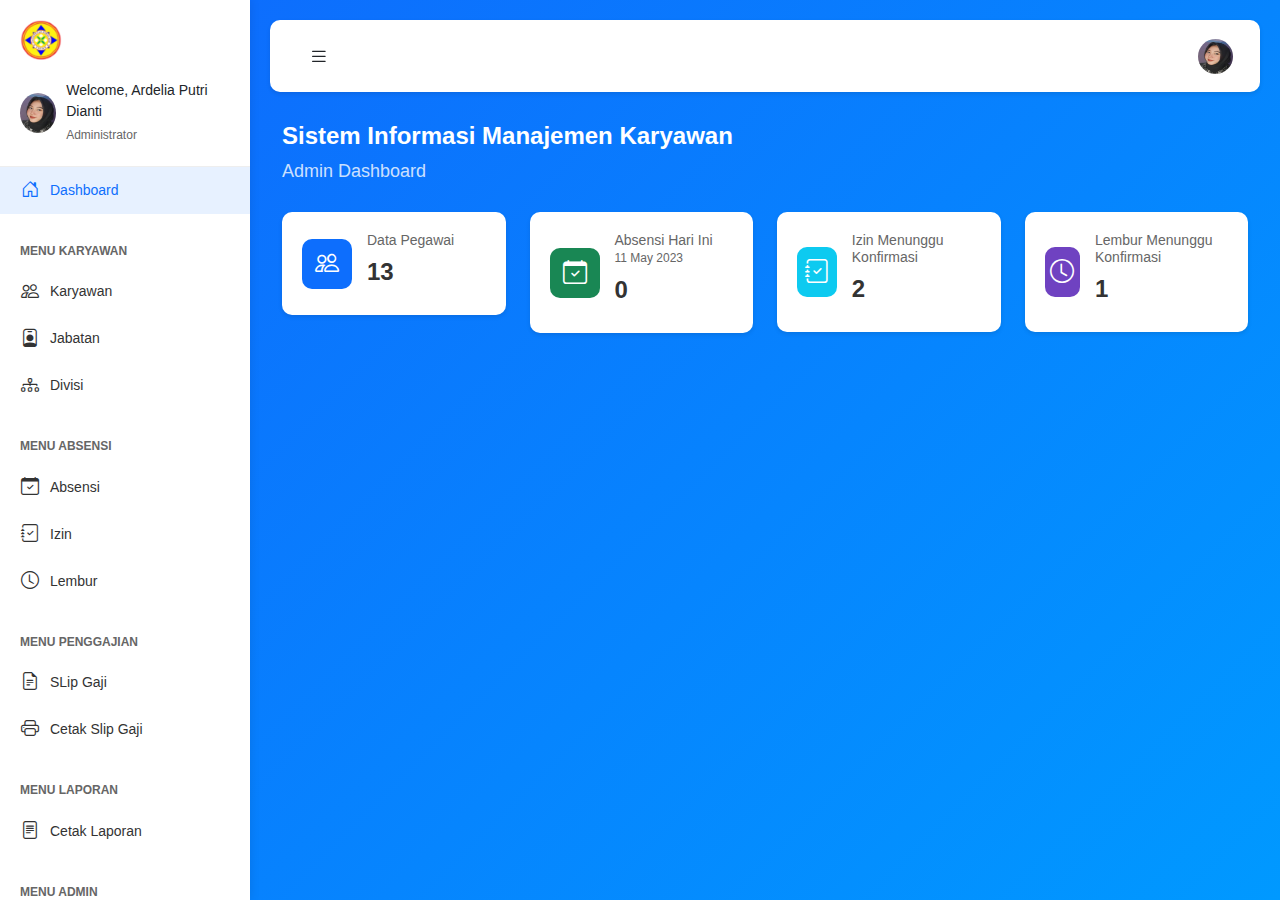
<file: db-karyawan/index.html>
<!DOCTYPE html>
<html lang="en">
<head>
    <meta charset="UTF-8">
    <meta name="viewport" content="width=device-width, initial-scale=1.0">
    <title>Sistem Informasi Manajemen Karyawan</title>
    <link rel="icon" href="img/unpam.png" type="image/x-icon">
    <link rel="stylesheet" href="https://cdn.jsdelivr.net/npm/bootstrap-icons@1.11.1/font/bootstrap-icons.css">
    <link href="https://cdn.jsdelivr.net/npm/bootstrap@5.3.0/dist/css/bootstrap.min.css" rel="stylesheet">
    <link href="https://cdn.jsdelivr.net/npm/bootstrap-icons@1.7.2/font/bootstrap-icons.css" rel="stylesheet">
    <link href="styles.css" rel="stylesheet">
</head>
<body>
    <div class="wrapper">
        <!-- Sidebar -->
        <nav id="sidebar">
            <div class="sidebar-header">
                <img src="img/unpam.png" alt="Logo Universitas" class="logo">
                <div class="user-info">
                    <img src="img/About.jpg" alt="User Avatar" class="avatar">
                    <div class="user-details">
                        <p>Welcome, Ardelia Putri Dianti</p>
                        <small>Administrator</small>
                    </div>
                </div>
            </div>

            <ul class="list-unstyled components">
                <li class="active">
                    <a href="#" class="dashboard-link">
                        <i class="bi bi-house-door"></i> Dashboard
                    </a>
                </li>

                <div class="menu-section">
                    <h6 class="menu-title">MENU KARYAWAN</h6>
                    <li>
                        <a href="karyawan.html"><i class="bi bi-people"></i> Karyawan</a>
                    </li>
                    <li>
                        <a href="jabatan.html"><i class="bi bi-person-badge"></i> Jabatan</a>
                    </li>
                    <li>
                        <a href="divisi.html"><i class="bi bi-diagram-3"></i> Divisi</a>
                    </li>
                </div>

                <div class="menu-section">
                    <h6 class="menu-title">MENU ABSENSI</h6>
                    <li>
                        <a href="absen.html"><i class="bi bi-calendar-check"></i> Absensi</a>
                    </li>
                    <li>
                        <a href="izin.html"><i class="bi bi-journal-check"></i> Izin</a>
                    </li>
                    <li>
                        <a href="lembur.html"><i class="bi bi-clock"></i> Lembur</a>
                    </li>
                </div>

                <div class="menu-section">
                    <h6 class="menu-title">MENU PENGGAJIAN</h6>
                    <li>
                        <a href="#"><i class="bi-file-earmark-text"></i> SLip Gaji</a>
                    </li>
                    <li>
                        <a href="#"><i class="bi-printer"></i> Cetak Slip Gaji</a>
                    </li>
                </div>

                <div class="menu-section">
                    <h6 class="menu-title">MENU LAPORAN</h6>
                    <li>
                        <a href="#"><i class="bi-file-text"></i> Cetak Laporan</a>
                    </li>
                </div>

                <div class="menu-section">
                    <h6 class="menu-title">MENU ADMIN</h6>
                    <li>
                        <a href="#"><i class="bi-people"></i> Pengguna</a>
                    </li>
                    <li>
                        <a href="#"><i class="bi-box-arrow-right"></i> Logout</a>
                    </li>
                </div>
            </ul>
        </nav>

        <!-- Page Content -->
        <div id="content">
            <!-- Top Navigation -->
            <nav class="navbar navbar-expand-lg navbar-light">
                <div class="container-fluid">
                    <button type="button" id="sidebarCollapse" class="btn">
                        <i class="bi bi-list"></i>
                    </button>
                    <div class="user-profile">
                        <img src="img/About.jpg" alt="Profile" class="profile-img">
                    </div>
                </div>
            </nav>

            <!-- Main Content -->
            <div class="container-fluid">
                <h1 class="page-title">Sistem Informasi Manajemen Karyawan</h1>
                <h2 class="sub-title">Admin Dashboard</h2>

                <div class="row dashboard-stats">
                    <!-- Data Pegawai Card -->
                    <div class="col-md-3">
                        <div class="stat-card">
                            <div class="stat-icon blue">
                                <i class="bi bi-people"></i>
                            </div>
                            <div class="stat-details">
                                <h3>Data Pegawai</h3>
                                <p class="number">13</p>
                            </div>
                        </div>
                    </div>

                    <!-- Absensi Card -->
                    <div class="col-md-3">
                        <div class="stat-card">
                            <div class="stat-icon green">
                                <i class="bi bi-calendar-check"></i>
                            </div>
                            <div class="stat-details">
                                <h3>Absensi Hari Ini</h3>
                                <p class="date">11 May 2023</p>
                                <p class="number">0</p>
                            </div>
                        </div>
                    </div>

                    <!-- Izin Card -->
                    <div class="col-md-3">
                        <div class="stat-card">
                            <div class="stat-icon primary">
                                <i class="bi bi-journal-check"></i>
                            </div>
                            <div class="stat-details">
                                <h3>Izin Menunggu Konfirmasi</h3>
                                <p class="number">2</p>
                            </div>
                        </div>
                    </div>

                    <!-- Lembur Card -->
                    <div class="col-md-3">
                        <div class="stat-card">
                            <div class="stat-icon purple">
                                <i class="bi bi-clock"></i>
                            </div>
                            <div class="stat-details">
                                <h3>Lembur Menunggu Konfirmasi</h3>
                                <p class="number">1</p>
                            </div>
                        </div>
                    </div>
                </div>
            </div>
        </div>
    </div>

    <script src="https://cdn.jsdelivr.net/npm/bootstrap@5.3.0/dist/js/bootstrap.bundle.min.js"></script>
</body>
</html>
</file>
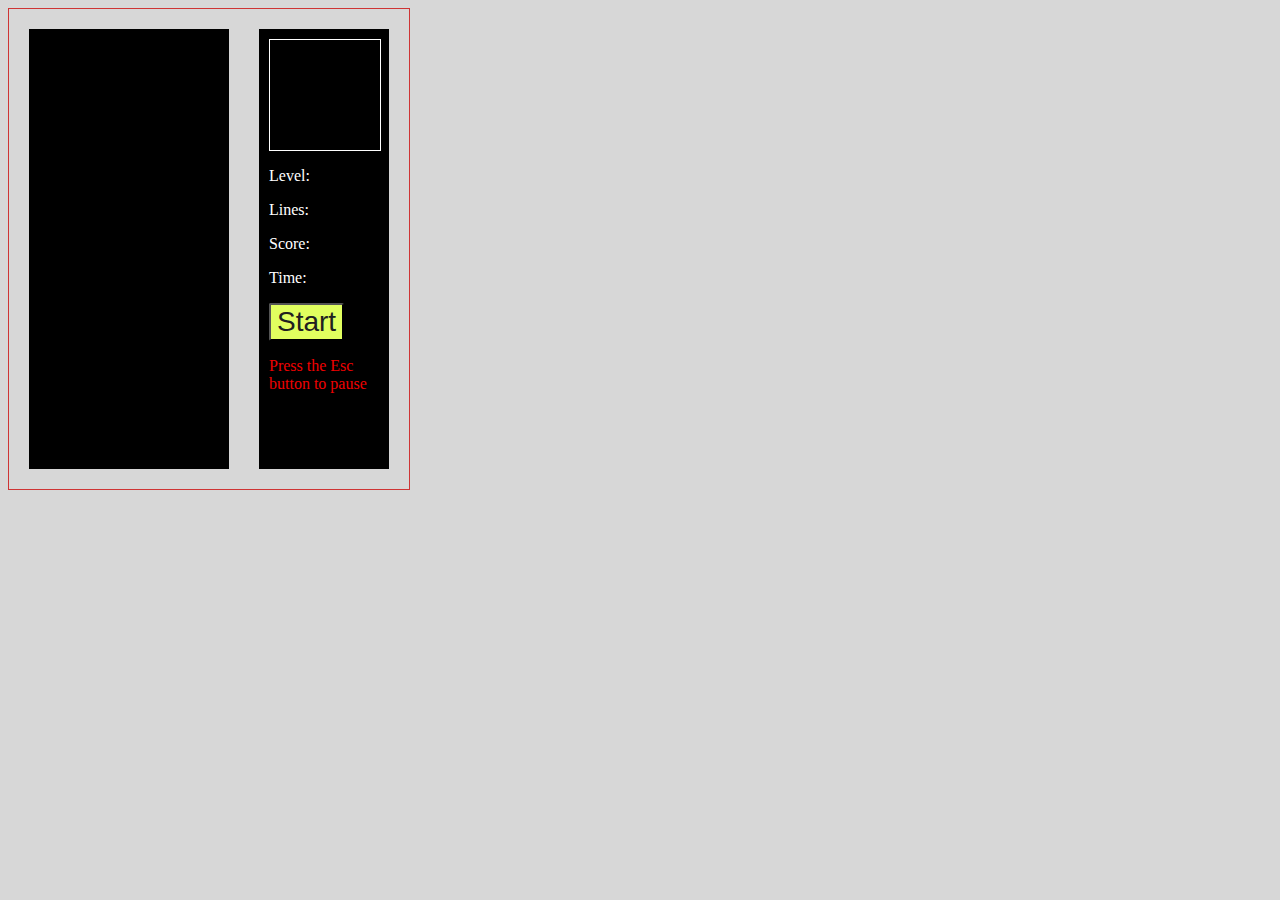
<file: tetris/INDEX.html>
<!DOCTYPE html>
<html>
  <head>
    <title>TETRIS GAMES WITH JAVASCRIPT</title>
    <link rel="stylesheet" type="text/css" href="style.css" />
  </head>
  <body>
    <div id="tetris">
      <div id="info">
        <div id="next_shape"></div>
        <p id="level">Level: <span></span></p>
        <p id="lines">Lines: <span></span></p>
        <p id="score">Score: <span></span></p>
        <p id="time">Time: <span></span></p>
        <button id="start">Start</button>
        <p class="red">Press the Esc button to pause<span></span></p>
      </div>
      <div id="canvas"></div>
    </div>
    <script type="text/javascript" src="script.js"></script>
  </body>
</html>
</file>
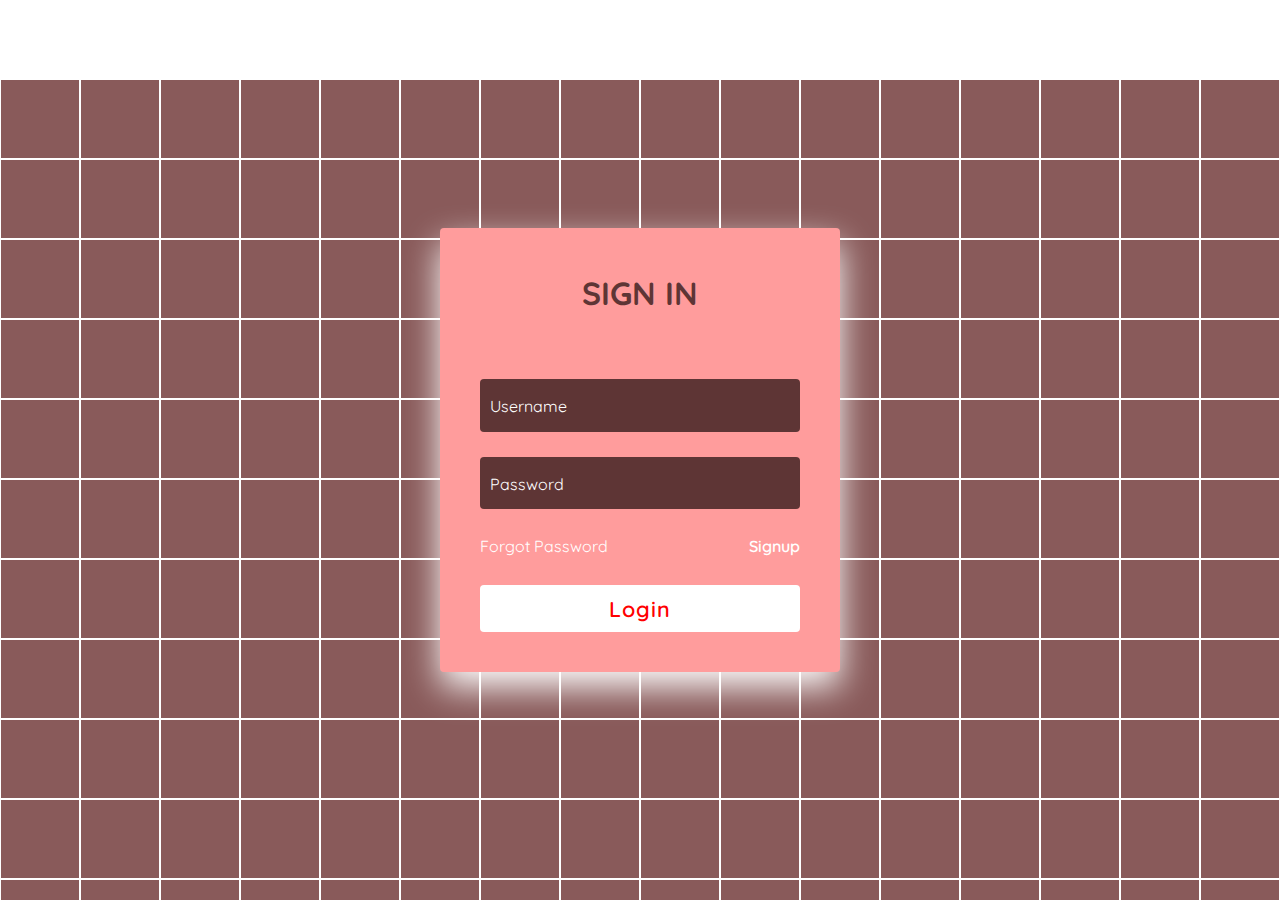
<file: form-login.HTML>
<!doctype html>

<html lang="en"> 

 <head> 

  <meta charset="UTF-8"> 

  <title>CodePen - Animated Login Form using Html &amp; CSS Only</title> 

  <link rel="stylesheet" href="./style.css"> 

 </head> 
 <style>
  @import url('https://fonts.googleapis.com/css2?family=Quicksand:wght@300;400;500;600;700&display=swap');
*
{
  margin: 0;
  padding: 0;
  box-sizing: border-box;
  font-family: 'Quicksand', sans-serif;
}
body 
{
  display: flex;
  justify-content: center;
  align-items: center;
  min-height: 100vh;
  background: #ffffff;
}
section 
{
  position: absolute;
  width: 100vw;
  height: 100vh;
  display: flex;
  justify-content: center;
  align-items: center;
  gap: 2px;
  flex-wrap: wrap;
  overflow: hidden;
}
section::before 
{
  content: '';
  position: absolute;
  width: 100%;
  height: 100%;
  background: linear-gradient(#ffffff,rgb(255, 255, 255),#ffffff);
  animation: animate 5s linear infinite;
}
@keyframes animate 
{
  0%
  {
    transform: translateY(-100%);
  }
  100%
  {
    transform: translateY(100%);
  }
}
section span 
{
  position: relative;
  display: block;
  width: calc(6.25vw - 2px);
  height: calc(6.25vw - 2px);
  background: #895a5a;
  z-index: 2;
  transition: 1.5s;
}
section span:hover 
{
  background: rgb(255, 255, 255);
  transition: 0s;
}

section .signin
{
  position: absolute;
  width: 400px;
  background: rgb(255, 156, 156);  
  z-index: 1000;
  display: flex;
  justify-content: center;
  align-items: center;
  padding: 40px;
  border-radius: 4px;
  box-shadow: 0 15px 35px rgb(255, 255, 255);
}
section .signin .content 
{
  position: relative;
  width: 100%;
  display: flex;
  justify-content: center;
  align-items: center;
  flex-direction: column;
  gap: 40px;
}
section .signin .content h2 
{
  font-size: 2em;
  color: rgb(94, 53, 53);
  text-transform: uppercase;
}
section .signin .content .form 
{
  width: 100%;
  display: flex;
  flex-direction: column;
  gap: 25px;
}
section .signin .content .form .inputBox
{
  position: relative;
  width: 100%;
}
section .signin .content .form .inputBox input 
{
  position: relative;
  width: 100%;
  background:rgb(94, 53, 53);
  border: none;
  outline: none;
  padding: 25px 10px 7.5px;
  border-radius: 4px;
  color: #fff;
  font-weight: 500;
  font-size: 1em;
}
section .signin .content .form .inputBox i 
{
  position: absolute;
  left: 0;
  padding: 15px 10px;
  font-style: normal;
  color: #ffffff;
  transition: 0.5s;
  pointer-events: none;
}
.signin .content .form .inputBox input:focus ~ i,
.signin .content .form .inputBox input:valid ~ i
{
  transform: translateY(-7.5px);
  font-size: 0.8em;
  color: #fff;
}
.signin .content .form .links 
{
  position: relative;
  width: 100%;
  display: flex;
  justify-content: space-between;
}
.signin .content .form .links a 
{
  color: #fff;
  text-decoration: none;
}
.signin .content .form .links a:nth-child(2)
{
  color: rgb(255, 255, 255);
  font-weight: 600;
}
.signin .content .form .inputBox input[type="submit"]
{
  padding: 10px;
  background: rgb(255, 255, 255);
  color: #ff0000;
  font-weight: 600;
  font-size: 1.35em;
  letter-spacing: 0.05em;
  cursor: pointer;
}
input[type="submit"]:active
{
  opacity: 0.6;
}
@media (max-width: 900px)
{
  section span 
  {
    width: calc(10vw - 2px);
    height: calc(10vw - 2px);
  }
}
@media (max-width: 600px)
{
  section span 
  {
    width: calc(20vw - 2px);
    height: calc(20vw - 2px);
  }
}
 </style>

 <body> <!-- partial:index.partial.html --> 

  <section> <span></span> <span></span> <span></span> <span></span> <span></span> <span></span> <span></span> <span></span> <span></span> <span></span> <span></span> <span></span> <span></span> <span></span> <span></span> <span></span> <span></span> <span></span> <span></span> <span></span> <span></span> <span></span> <span></span> <span></span> <span></span> <span></span> <span></span> <span></span> <span></span> <span></span> <span></span> <span></span> <span></span> <span></span> <span></span> <span></span> <span></span> <span></span> <span></span> <span></span> <span></span> <span></span> <span></span> <span></span> <span></span> <span></span> <span></span> <span></span> <span></span> <span></span> <span></span> <span></span> <span></span> <span></span> <span></span> <span></span> <span></span> <span></span> <span></span> <span></span> <span></span> <span></span> <span></span> <span></span> <span></span> <span></span> <span></span> <span></span> <span></span> <span></span> <span></span> <span></span> <span></span> <span></span> <span></span> <span></span> <span></span> <span></span> <span></span> <span></span> <span></span> <span></span> <span></span> <span></span> <span></span> <span></span> <span></span> <span></span> <span></span> <span></span> <span></span> <span></span> <span></span> <span></span> <span></span> <span></span> <span></span> <span></span> <span></span> <span></span> <span></span> <span></span> <span></span> <span></span> <span></span> <span></span> <span></span> <span></span> <span></span> <span></span> <span></span> <span></span> <span></span> <span></span> <span></span> <span></span> <span></span> <span></span> <span></span> <span></span> <span></span> <span></span> <span></span> <span></span> <span></span> <span></span> <span></span> <span></span> <span></span> <span></span> <span></span> <span></span> <span></span> <span></span> <span></span> <span></span> <span></span> <span></span> <span></span> <span></span> <span></span> <span></span> <span></span> <span></span> <span></span> <span></span> <span></span> <span></span> <span></span> <span></span> <span></span> <span></span> <span></span> <span></span> <span></span> <span></span> <span></span> <span></span> <span></span> <span></span> <span></span> <span></span> <span></span> <span></span> <span></span> <span></span> <span></span> <span></span> <span></span> <span></span> <span></span> <span></span> <span></span> <span></span> <span></span> <span></span> <span></span> <span></span> <span></span> <span></span> <span></span> <span></span> <span></span> <span></span> <span></span> <span></span> <span></span> <span></span> <span></span> <span></span> <span></span> <span></span> <span></span> <span></span> <span></span> <span></span> <span></span> <span></span> <span></span> <span></span> <span></span> <span></span> <span></span> <span></span> <span></span> <span></span> <span></span> <span></span> <span></span> <span></span> <span></span> <span></span> <span></span> <span></span> <span></span> <span></span> <span></span> <span></span> <span></span> <span></span> <span></span> <span></span> <span></span> <span></span> <span></span> <span></span> <span></span> <span></span> <span></span> <span></span> <span></span> <span></span> <span></span> <span></span> <span></span> <span></span> <span></span> <span></span> <span></span> <span></span> <span></span> <span></span> <span></span> <span></span> <span></span> <span></span> <span></span> <span></span> <span></span> <span></span> <span></span> <span></span> <span></span> <span></span> <span></span> <span></span> <span></span> <span></span> <span></span> <span></span> 

   <div class="signin"> 

    <div class="content"> 

     <h2>Sign In</h2> 

     <div class="form"> 

      <div class="inputBox"> 

       <input type="text" required> <i>Username</i> 

      </div> 

      <div class="inputBox"> 

       <input type="password" required> <i>Password</i> 

      </div> 

      <div class="links"> <a href="#">Forgot Password</a> <a href="#">Signup</a> 

      </div> 

      <div class="inputBox"> 

       <input type="submit" value="Login"> 

      </div> 

     </div> 

    </div> 

   </div> 

  </section> <!-- partial --> 

 </body>

</html>
</file>
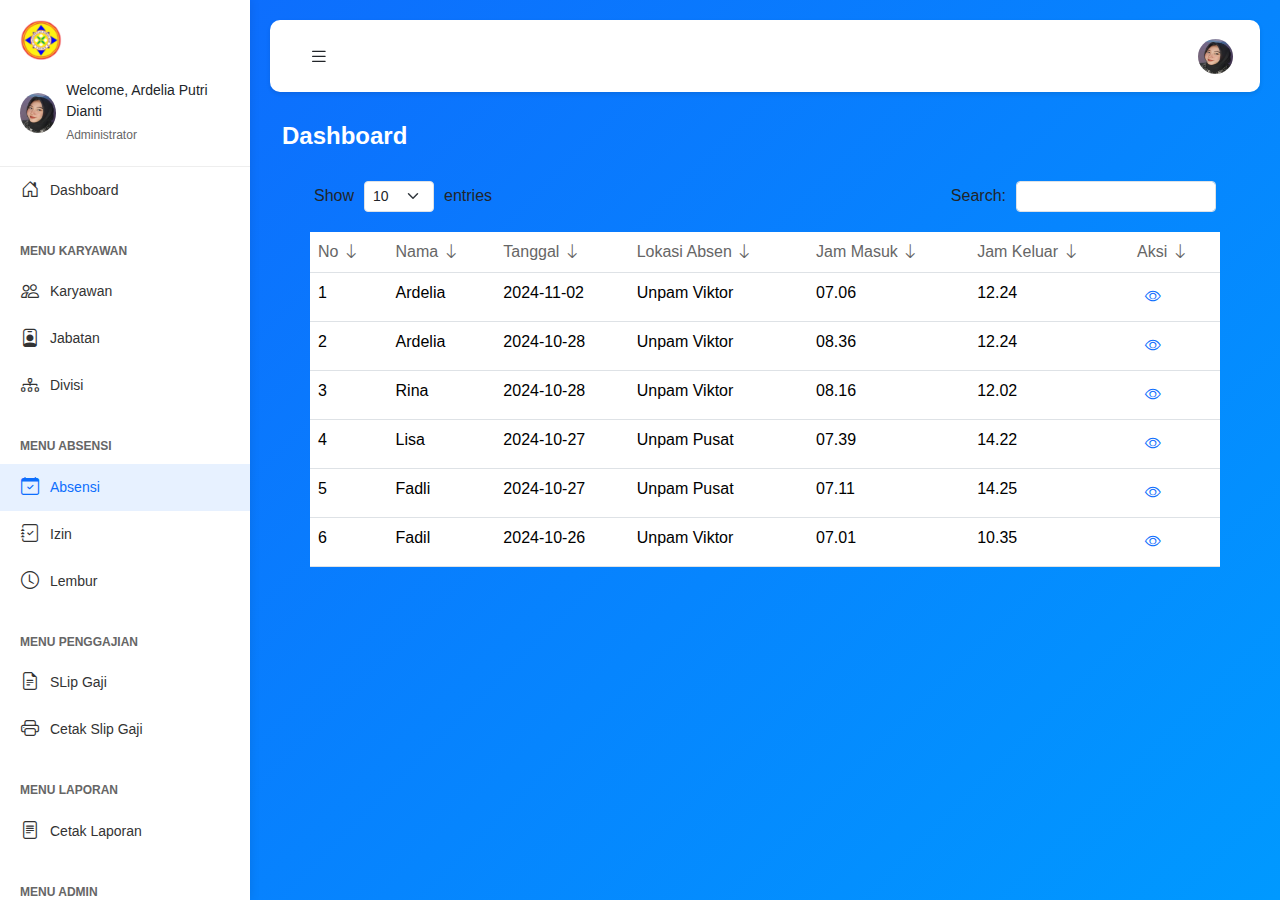
<file: db-karyawan/absen.html>
<!DOCTYPE html>
<html lang="en">
<head>
    <meta charset="UTF-8">
    <meta name="viewport" content="width=device-width, initial-scale=1.0">
    <title>Data Absen</title>
    <link rel="icon" href="img/unpam.png" type="image/x-icon">
    <link rel="stylesheet" href="https://cdn.jsdelivr.net/npm/bootstrap-icons@1.11.1/font/bootstrap-icons.css">
    <link href="https://cdn.jsdelivr.net/npm/bootstrap@5.3.0/dist/css/bootstrap.min.css" rel="stylesheet">
    <link href="https://cdn.jsdelivr.net/npm/bootstrap-icons@1.7.2/font/bootstrap-icons.css" rel="stylesheet">
    <link href="styles.css" rel="stylesheet">
    <style>
    .page-header {
        background: #0d6efd;
        color: white;
        padding: 20px;
        margin-bottom: 20px;
    }

    .data-header {
        display: flex;
        justify-content: space-between;
        align-items: center;
        margin-bottom: 20px;
        padding: 0 20px;
    }

    .tambah-btn {
        background: #0d6efd;
        color: white;
        border: none;
        padding: 8px 16px;
        border-radius: 4px;
    }

    .action-btn {
        padding: 4px 8px;
        border: none;
        background: none;
        color: #0d6efd;
    }

    .components li.active a {
    background: #e7f1ff;
    color: #0d6efd;
    }

    .table-header {
        display: flex;
        justify-content: space-between;
        align-items: center;
        margin-bottom: 20px;
        padding: 0 20px;
    }

    .entries-section {
        display: flex;
        align-items: center;
        gap: 10px;
    }

    .search-section {
        display: flex;
        align-items: center;
        gap: 10px;
    }

    .table th {
        color: #666;
        font-weight: 500;
    }
    </style>
</head>
<body>
    <div class="wrapper">
        <!-- Sidebar -->
        <nav id="sidebar">
            <div class="sidebar-header">
                <img src="img/unpam.png" alt="Logo Universitas" class="logo">
                <div class="user-info">
                    <img src="img/About.jpg" alt="User Avatar" class="avatar">
                    <div class="user-details">
                        <p>Welcome, Ardelia Putri Dianti</p>
                        <small>Administrator</small>
                    </div>
                </div>
            </div>

            <ul class="list-unstyled components">
                <li>
                    <a href="index.html" class="dashboard-link">
                        <i class="bi bi-house-door"></i> Dashboard
                    </a>
                </li>

                <div class="menu-section">
                    <h6 class="menu-title">MENU KARYAWAN</h6>
                    <li>
                        <a href="karyawan.html"><i class="bi bi-people"></i> Karyawan</a>
                    </li>
                    <li>
                        <a href="jabatan.html"><i class="bi bi-person-badge"></i> Jabatan</a>
                    </li>
                    <li>
                        <a href="divisi.html"><i class="bi bi-diagram-3"></i> Divisi</a>
                    </li>
                </div>

                <div class="menu-section">
                    <h6 class="menu-title">MENU ABSENSI</h6>
                    <li class="active">
                        <a href="absen.html"><i class="bi bi-calendar-check"></i> Absensi</a>
                    </li>
                    <li>
                        <a href="izin.html"><i class="bi bi-journal-check"></i> Izin</a>
                    </li>
                    <li>
                        <a href="lembur.html"><i class="bi bi-clock"></i> Lembur</a>
                    </li>
                </div>

                <div class="menu-section">
                    <h6 class="menu-title">MENU PENGGAJIAN</h6>
                    <li>
                        <a href="#"><i class="bi-file-earmark-text"></i> SLip Gaji</a>
                    </li>
                    <li>
                        <a href="#"><i class="bi-printer"></i> Cetak Slip Gaji</a>
                    </li>
                </div>

                <div class="menu-section">
                    <h6 class="menu-title">MENU LAPORAN</h6>
                    <li>
                        <a href="#"><i class="bi-file-text"></i> Cetak Laporan</a>
                    </li>
                </div>

                <div class="menu-section">
                    <h6 class="menu-title">MENU ADMIN</h6>
                    <li>
                        <a href="#"><i class="bi-people"></i> Pengguna</a>
                    </li>
                    <li>
                        <a href="#"><i class="bi-box-arrow-right"></i> Logout</a>
                    </li>
                </div>
            </ul>
        </nav>

        <!-- Page Content -->
        <div id="content">
            <!-- Top Navigation -->
            <nav class="navbar navbar-expand-lg navbar-light">
                <div class="container-fluid">
                    <button type="button" id="sidebarCollapse" class="btn">
                        <i class="bi bi-list"></i>
                    </button>
                    <div class="user-profile">
                        <img src="img/About.jpg" alt="Profile" class="profile-img">
                    </div>
                </div>
            </nav>

            <!-- Main Content -->
            <div class="container-fluid">
                <h1 class="page-title">Dashboard</h1>
                <h2 class="sub-title"></h2>
                <div class="container-fluid">
                    <!--div class="data-header">
                        <h4>Data Karyawan</h4>
                        <button class="tambah-btn">
                            <i class="bi bi-plus"></i> Tambah Karyawan
                        </button>
                    </div-->
            
                    <div class="table-header">
                        <div class="entries-section">
                            Show 
                            <select class="form-select form-select-sm" style="width: 70px;">
                                <option>10</option>
                                <option>25</option>
                                <option>50</option>
                                <option>100</option>
                            </select>
                            entries
                        </div>
                        <div class="search-section">
                            Search: 
                            <input type="search" class="form-control form-control-sm" style="width: 200px;">
                        </div>
                    </div>
            
                    <div class="table-responsive px-3">
                        <table class="table table-hover">
                            <thead>
                                <tr>
                                    <th>No <i class="bi bi-arrow-down"></i></th>
                                    <th>Nama <i class="bi bi-arrow-down"></i></th>
                                    <th>Tanggal <i class="bi bi-arrow-down"></i></th>
                                    <th>Lokasi Absen <i class="bi bi-arrow-down"></i></th>
                                    <th>Jam Masuk <i class="bi bi-arrow-down"></i></th>
                                    <th>Jam Keluar <i class="bi bi-arrow-down"></i></th>
                                    <th>Aksi <i class="bi bi-arrow-down"></i></th>
                                </tr>
                            </thead>
                            <tbody>
                                <tr>
                                    <td>1</td>
                                    <td>Ardelia</td>
                                    <td>2024-11-02</td>
                                    <td>Unpam Viktor</td>
                                    <td>07.06</td>
                                    <td>12.24</td>
                                    <td>
                                        <button class="action-btn"><i class="bi bi-eye"></i></button>
                                    </td>
                                </tr>
                                <tr>
                                    <td>2</td>
                                    <td>Ardelia</td>
                                    <td>2024-10-28</td>
                                    <td>Unpam Viktor</td>
                                    <td>08.36</td>
                                    <td>12.24</td>
                                    <td>
                                        <button class="action-btn"><i class="bi bi-eye"></i></button>
                                    </td>
                                </tr>
                                <tr>
                                    <td>3</td>
                                    <td>Rina</td>
                                    <td>2024-10-28</td>
                                    <td>Unpam Viktor</td>
                                    <td>08.16</td>
                                    <td>12.02</td>
                                    <td>
                                        <button class="action-btn"><i class="bi bi-eye"></i></button>
                                    </td>
                                </tr>
                                <tr>
                                    <td>4</td>
                                    <td>Lisa</td>
                                    <td>2024-10-27</td>
                                    <td>Unpam Pusat</td>
                                    <td>07.39</td>
                                    <td>14.22</td>
                                    <td>
                                        <button class="action-btn"><i class="bi bi-eye"></i></button>
                                    </td>
                                </tr>
                                <tr>
                                    <td>5</td>
                                    <td>Fadli</td>
                                    <td>2024-10-27</td>
                                    <td>Unpam Pusat</td>
                                    <td>07.11</td>
                                    <td>14.25</td>
                                    <td>
                                        <button class="action-btn"><i class="bi bi-eye"></i></button>
                                    </td>
                                </tr>
                                <tr>
                                    <td>6</td>
                                    <td>Fadil</td>
                                    <td>2024-10-26</td>
                                    <td>Unpam Viktor</td>
                                    <td>07.01</td>
                                    <td>10.35</td>
                                    <td>
                                        <button class="action-btn"><i class="bi bi-eye"></i></button>
                                    </td>
                                </tr>
                            </tbody>
                        </table>
                    </div>
                </div>
            </div>
        </div>
    </div>

    <script src="https://cdn.jsdelivr.net/npm/bootstrap@5.3.0/dist/js/bootstrap.bundle.min.js"></script>
</body>
</html>
</file>
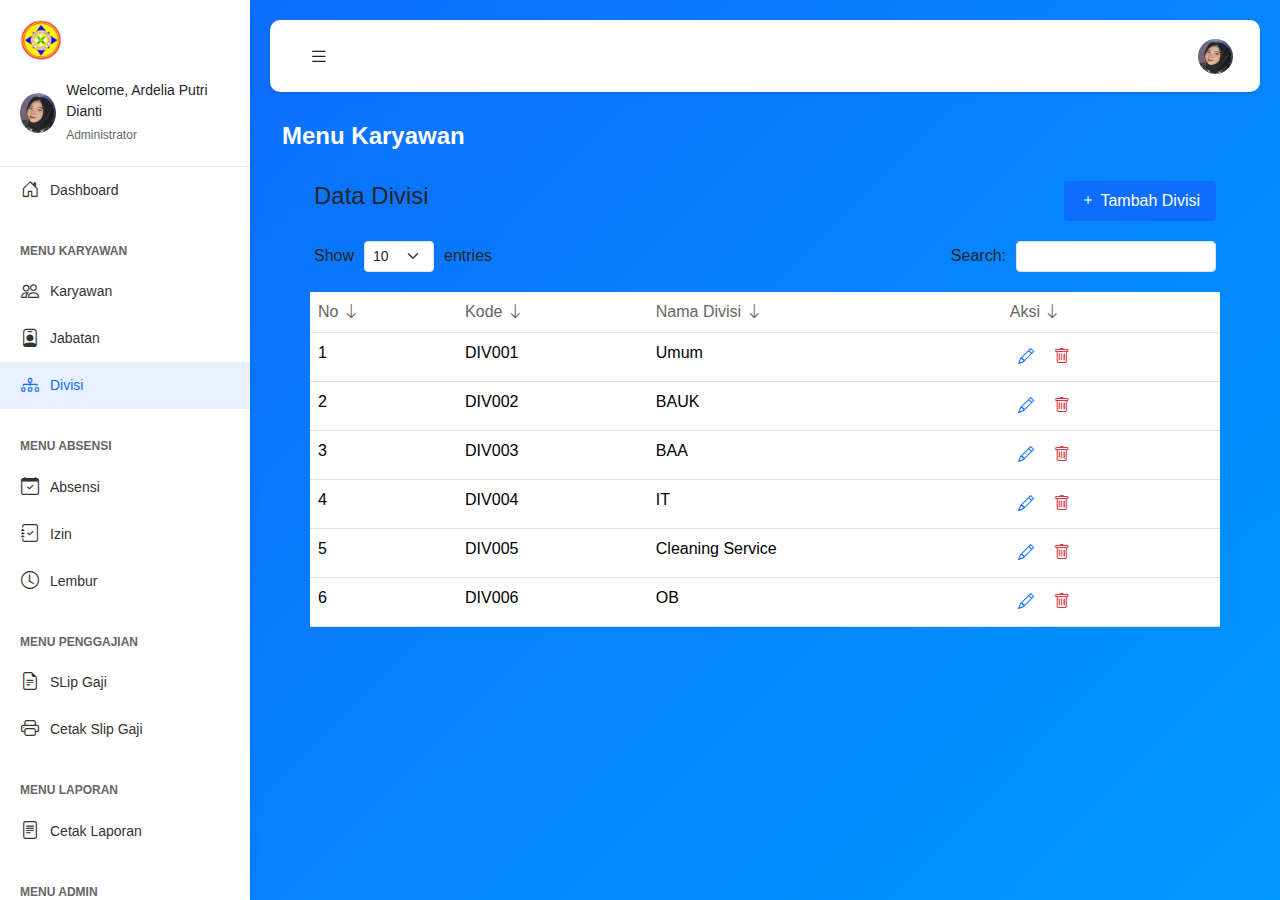
<file: db-karyawan/divisi.html>
<!DOCTYPE html>
<html lang="en">
<head>
    <meta charset="UTF-8">
    <meta name="viewport" content="width=device-width, initial-scale=1.0">
    <title>Data Divisi</title>
    <link rel="icon" href="img/unpam.png" type="image/x-icon">
    <link rel="stylesheet" href="https://cdn.jsdelivr.net/npm/bootstrap-icons@1.11.1/font/bootstrap-icons.css">
    <link href="https://cdn.jsdelivr.net/npm/bootstrap@5.3.0/dist/css/bootstrap.min.css" rel="stylesheet">
    <link href="https://cdn.jsdelivr.net/npm/bootstrap-icons@1.7.2/font/bootstrap-icons.css" rel="stylesheet">
    <link href="styles.css" rel="stylesheet">
    <style>
    .page-header {
        background: #0d6efd;
        color: white;
        padding: 20px;
        margin-bottom: 20px;
    }

    .data-header {
        display: flex;
        justify-content: space-between;
        align-items: center;
        margin-bottom: 20px;
        padding: 0 20px;
    }

    .tambah-btn {
        background: #0d6efd;
        color: white;
        border: none;
        padding: 8px 16px;
        border-radius: 4px;
    }

    .action-btn {
        padding: 4px 8px;
        border: none;
        background: none;
        color: #0d6efd;
    }

    .components li.active a {
    background: #e7f1ff;
    color: #0d6efd;
    }

    .table-header {
        display: flex;
        justify-content: space-between;
        align-items: center;
        margin-bottom: 20px;
        padding: 0 20px;
    }

    .entries-section {
        display: flex;
        align-items: center;
        gap: 10px;
    }

    .search-section {
        display: flex;
        align-items: center;
        gap: 10px;
    }

    .table th {
        color: #666;
        font-weight: 500;
    }
    </style>
</head>
<body>
    <div class="wrapper">
        <!-- Sidebar -->
        <nav id="sidebar">
            <div class="sidebar-header">
                <img src="img/unpam.png" alt="Logo Universitas" class="logo">
                <div class="user-info">
                    <img src="img/About.jpg" alt="User Avatar" class="avatar">
                    <div class="user-details">
                        <p>Welcome, Ardelia Putri Dianti</p>
                        <small>Administrator</small>
                    </div>
                </div>
            </div>

            <ul class="list-unstyled components">
                <li>
                    <a href="index.html" class="dashboard-link">
                        <i class="bi bi-house-door"></i> Dashboard
                    </a>
                </li>

                <div class="menu-section">
                    <h6 class="menu-title">MENU KARYAWAN</h6>
                    <li>
                        <a href="karyawan.html"><i class="bi bi-people"></i> Karyawan</a>
                    </li>
                    <li>
                        <a href="jabatan.html"><i class="bi bi-person-badge"></i> Jabatan</a>
                    </li>
                    <li class="active">
                        <a href="divisi.html"><i class="bi bi-diagram-3"></i> Divisi</a>
                    </li>
                </div>

                <div class="menu-section">
                    <h6 class="menu-title">MENU ABSENSI</h6>
                    <li>
                        <a href="absen.html"><i class="bi bi-calendar-check"></i> Absensi</a>
                    </li>
                    <li>
                        <a href="izin.html"><i class="bi bi-journal-check"></i> Izin</a>
                    </li>
                    <li>
                        <a href="lembur.html"><i class="bi bi-clock"></i> Lembur</a>
                    </li>
                </div>

                <div class="menu-section">
                    <h6 class="menu-title">MENU PENGGAJIAN</h6>
                    <li>
                        <a href="#"><i class="bi-file-earmark-text"></i> SLip Gaji</a>
                    </li>
                    <li>
                        <a href="#"><i class="bi-printer"></i> Cetak Slip Gaji</a>
                    </li>
                </div>

                <div class="menu-section">
                    <h6 class="menu-title">MENU LAPORAN</h6>
                    <li>
                        <a href="#"><i class="bi-file-text"></i> Cetak Laporan</a>
                    </li>
                </div>

                <div class="menu-section">
                    <h6 class="menu-title">MENU ADMIN</h6>
                    <li>
                        <a href="#"><i class="bi-people"></i> Pengguna</a>
                    </li>
                    <li>
                        <a href="#"><i class="bi-box-arrow-right"></i> Logout</a>
                    </li>
                </div>
            </ul>
        </nav>

        <!-- Page Content -->
        <div id="content">
            <!-- Top Navigation -->
            <nav class="navbar navbar-expand-lg navbar-light">
                <div class="container-fluid">
                    <button type="button" id="sidebarCollapse" class="btn">
                        <i class="bi bi-list"></i>
                    </button>
                    <div class="user-profile">
                        <img src="img/About.jpg" alt="Profile" class="profile-img">
                    </div>
                </div>
            </nav>

            <!-- Main Content -->
            <div class="container-fluid">
                <h1 class="page-title">Menu Karyawan</h1>
                <h2 class="sub-title"></h2>
                <div class="container-fluid">
                    <div class="data-header">
                        <h4>Data Divisi</h4>
                        <button class="tambah-btn">
                            <i class="bi bi-plus"></i> Tambah Divisi
                        </button>
                    </div>
            
                    <div class="table-header">
                        <div class="entries-section">
                            Show 
                            <select class="form-select form-select-sm" style="width: 70px;">
                                <option>10</option>
                                <option>25</option>
                                <option>50</option>
                                <option>100</option>
                            </select>
                            entries
                        </div>
                        <div class="search-section">
                            Search: 
                            <input type="search" class="form-control form-control-sm" style="width: 200px;">
                        </div>
                    </div>
            
                    <div class="table-responsive px-3">
                        <table class="table table-hover">
                            <thead>
                                <tr>
                                    <th>No <i class="bi bi-arrow-down"></i></th>
                                    <th>Kode <i class="bi bi-arrow-down"></i></th>
                                    <th>Nama Divisi <i class="bi bi-arrow-down"></i></th>
                                    <th>Aksi <i class="bi bi-arrow-down"></i></th>
                                </tr>
                            </thead>
                            <tbody>
                                <tr>
                                    <td>1</td>
                                    <td>DIV001</td>
                                    <td>Umum</td>
                                    <td>
                                        <button class="action-btn"><i class="bi bi-pencil"></i></button>
                                        <button class="action-btn"><i class="bi bi-trash text-danger"></i></button>
                                    </td>
                                </tr>
                                <tr>
                                    <td>2</td>
                                    <td>DIV002</td>
                                    <td>BAUK</td>
                                    <td>
                                        <button class="action-btn"><i class="bi bi-pencil"></i></button>
                                        <button class="action-btn"><i class="bi bi-trash text-danger"></i></button>
                                    </td>
                                </tr>
                                <tr>
                                    <td>3</td>
                                    <td>DIV003</td>
                                    <td>BAA</td>
                                    <td>
                                        <button class="action-btn"><i class="bi bi-pencil"></i></button>
                                        <button class="action-btn"><i class="bi bi-trash text-danger"></i></button>
                                    </td>
                                </tr>
                                <tr>
                                    <td>4</td>
                                    <td>DIV004</td>
                                    <td>IT</td>
                                    <td>
                                        <button class="action-btn"><i class="bi bi-pencil"></i></button>
                                        <button class="action-btn"><i class="bi bi-trash text-danger"></i></button>
                                    </td>
                                </tr>
                                <tr>
                                    <td>5</td>
                                    <td>DIV005</td>
                                    <td>Cleaning Service</td>
                                    <td>
                                        <button class="action-btn"><i class="bi bi-pencil"></i></button>
                                        <button class="action-btn"><i class="bi bi-trash text-danger"></i></button>
                                    </td>
                                </tr>
                                <tr>
                                    <td>6</td>
                                    <td>DIV006</td>
                                    <td>OB</td>
                                    <td>
                                        <button class="action-btn"><i class="bi bi-pencil"></i></button>
                                        <button class="action-btn"><i class="bi bi-trash text-danger"></i></button>
                                    </td>
                                </tr>
                            </tbody>
                        </table>
                    </div>
                </div>
            </div>
        </div>
    </div>

    <script src="https://cdn.jsdelivr.net/npm/bootstrap@5.3.0/dist/js/bootstrap.bundle.min.js"></script>
</body>
</html>
</file>
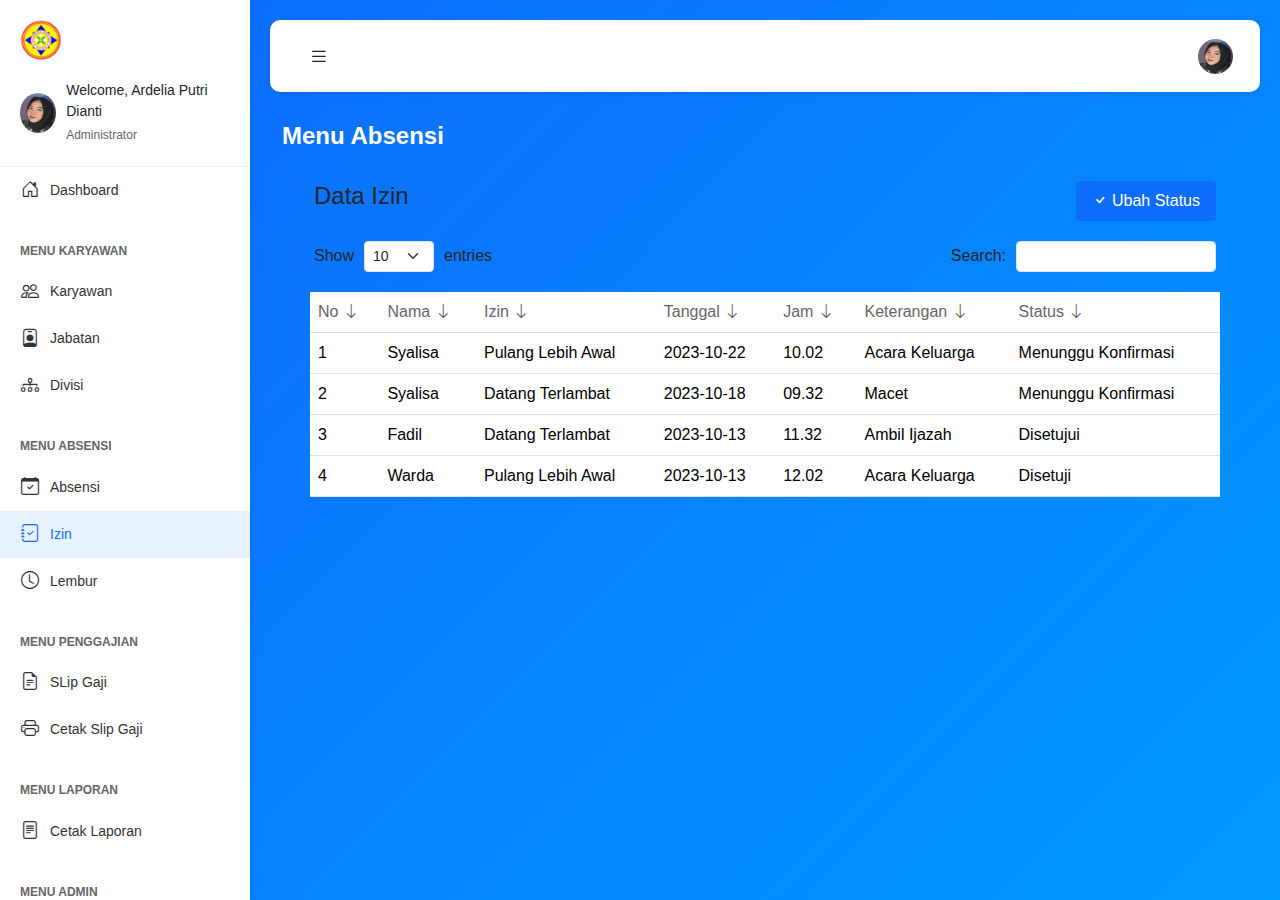
<file: db-karyawan/izin.html>
<!DOCTYPE html>
<html lang="en">
<head>
    <meta charset="UTF-8">
    <meta name="viewport" content="width=device-width, initial-scale=1.0">
    <title>Data Izin</title>
    <link rel="icon" href="img/unpam.png" type="image/x-icon">
    <link rel="stylesheet" href="https://cdn.jsdelivr.net/npm/bootstrap-icons@1.11.1/font/bootstrap-icons.css">
    <link href="https://cdn.jsdelivr.net/npm/bootstrap@5.3.0/dist/css/bootstrap.min.css" rel="stylesheet">
    <link href="https://cdn.jsdelivr.net/npm/bootstrap-icons@1.7.2/font/bootstrap-icons.css" rel="stylesheet">
    <link href="styles.css" rel="stylesheet">
    <style>
    .page-header {
        background: #0d6efd;
        color: white;
        padding: 20px;
        margin-bottom: 20px;
    }

    .data-header {
        display: flex;
        justify-content: space-between;
        align-items: center;
        margin-bottom: 20px;
        padding: 0 20px;
    }

    .tambah-btn {
        background: #0d6efd;
        color: white;
        border: none;
        padding: 8px 16px;
        border-radius: 4px;
    }

    .action-btn {
        padding: 4px 8px;
        border: none;
        background: none;
        color: #0d6efd;
    }

    .components li.active a {
    background: #e7f1ff;
    color: #0d6efd;
    }

    .table-header {
        display: flex;
        justify-content: space-between;
        align-items: center;
        margin-bottom: 20px;
        padding: 0 20px;
    }

    .entries-section {
        display: flex;
        align-items: center;
        gap: 10px;
    }

    .search-section {
        display: flex;
        align-items: center;
        gap: 10px;
    }

    .table th {
        color: #666;
        font-weight: 500;
    }
    </style>
</head>
<body>
    <div class="wrapper">
        <!-- Sidebar -->
        <nav id="sidebar">
            <div class="sidebar-header">
                <img src="img/unpam.png" alt="Logo Universitas" class="logo">
                <div class="user-info">
                    <img src="img/About.jpg" alt="User Avatar" class="avatar">
                    <div class="user-details">
                        <p>Welcome, Ardelia Putri Dianti</p>
                        <small>Administrator</small>
                    </div>
                </div>
            </div>

            <ul class="list-unstyled components">
                <li>
                    <a href="index.html" class="dashboard-link">
                        <i class="bi bi-house-door"></i> Dashboard
                    </a>
                </li>

                <div class="menu-section">
                    <h6 class="menu-title">MENU KARYAWAN</h6>
                    <li >
                        <a href="karyawan.html"><i class="bi bi-people"></i> Karyawan</a>
                    </li>
                    <li>
                        <a href="jabatan.html"><i class="bi bi-person-badge"></i> Jabatan</a>
                    </li>
                    <li>
                        <a href="divisi.html"><i class="bi bi-diagram-3"></i> Divisi</a>
                    </li>
                </div>

                <div class="menu-section">
                    <h6 class="menu-title">MENU ABSENSI</h6>
                    <li>
                        <a href="absen.html"><i class="bi bi-calendar-check"></i> Absensi</a>
                    </li>
                    <li class="active">
                        <a href="izin.html"><i class="bi bi-journal-check"></i> Izin</a>
                    </li>
                    <li>
                        <a href="lembur.html"><i class="bi bi-clock"></i> Lembur</a>
                    </li>
                </div>

                <div class="menu-section">
                    <h6 class="menu-title">MENU PENGGAJIAN</h6>
                    <li>
                        <a href="#"><i class="bi-file-earmark-text"></i> SLip Gaji</a>
                    </li>
                    <li>
                        <a href="#"><i class="bi-printer"></i> Cetak Slip Gaji</a>
                    </li>
                </div>

                <div class="menu-section">
                    <h6 class="menu-title">MENU LAPORAN</h6>
                    <li>
                        <a href="#"><i class="bi-file-text"></i> Cetak Laporan</a>
                    </li>
                </div>

                <div class="menu-section">
                    <h6 class="menu-title">MENU ADMIN</h6>
                    <li>
                        <a href="#"><i class="bi-people"></i> Pengguna</a>
                    </li>
                    <li>
                        <a href="#"><i class="bi-box-arrow-right"></i> Logout</a>
                    </li>
                </div>
            </ul>
        </nav>

        <!-- Page Content -->
        <div id="content">
            <!-- Top Navigation -->
            <nav class="navbar navbar-expand-lg navbar-light">
                <div class="container-fluid">
                    <button type="button" id="sidebarCollapse" class="btn">
                        <i class="bi bi-list"></i>
                    </button>
                    <div class="user-profile">
                        <img src="img/About.jpg" alt="Profile" class="profile-img">
                    </div>
                </div>
            </nav>

            <!-- Main Content -->
            <div class="container-fluid">
                <h1 class="page-title">Menu Absensi</h1>
                <h2 class="sub-title"></h2>
                <div class="container-fluid">
                    <div class="data-header">
                        <h4>Data Izin</h4>
                        <button class="tambah-btn">
                            <i class="bi bi-check"></i> Ubah Status
                        </button>
                    </div>
            
                    <div class="table-header">
                        <div class="entries-section">
                            Show 
                            <select class="form-select form-select-sm" style="width: 70px;">
                                <option>10</option>
                                <option>25</option>
                                <option>50</option>
                                <option>100</option>
                            </select>
                            entries
                        </div>
                        <div class="search-section">
                            Search: 
                            <input type="search" class="form-control form-control-sm" style="width: 200px;">
                        </div>
                    </div>
            
                    <div class="table-responsive px-3">
                        <table class="table table-hover">
                            <thead>
                                <tr>
                                    <th>No <i class="bi bi-arrow-down"></i></th>
                                    <th>Nama <i class="bi bi-arrow-down"></i></th>
                                    <th>Izin <i class="bi bi-arrow-down"></i></th>
                                    <th>Tanggal <i class="bi bi-arrow-down"></i></th>
                                    <th>Jam <i class="bi bi-arrow-down"></i></th>
                                    <th>Keterangan <i class="bi bi-arrow-down"></i></th>
                                    <th>Status <i class="bi bi-arrow-down"></i></th>
                                </tr>
                            </thead>
                            <tbody>
                                <tr>
                                    <td>1</td>
                                    <td>Syalisa</td>
                                    <td>Pulang Lebih Awal</td>
                                    <td>2023-10-22</td>
                                    <td>10.02</td>
                                    <td>Acara Keluarga</td>
                                    <td>Menunggu Konfirmasi</td>
                                </tr>
                                <tr>
                                    <td>2</td>
                                    <td>Syalisa</td>
                                    <td>Datang Terlambat</td>
                                    <td>2023-10-18</td>
                                    <td>09.32</td>
                                    <td>Macet</td>
                                    <td>Menunggu Konfirmasi</td>
                                </tr>
                                <tr>
                                    <td>3</td>
                                    <td>Fadil</td>
                                    <td>Datang Terlambat</td>
                                    <td>2023-10-13</td>
                                    <td>11.32</td>
                                    <td>Ambil Ijazah</td>
                                    <td>Disetujui</td>
                                </tr>
                                <tr>
                                    <td>4</td>
                                    <td>Warda</td>
                                    <td>Pulang Lebih Awal</td>
                                    <td>2023-10-13</td>
                                    <td>12.02</td>
                                    <td>Acara Keluarga</td>
                                    <td>Disetuji</td>
                                </tr>
                            </tbody>
                        </table>
                    </div>
                </div>
            </div>
        </div>
    </div>

    <script src="https://cdn.jsdelivr.net/npm/bootstrap@5.3.0/dist/js/bootstrap.bundle.min.js"></script>
</body>
</html>
</file>
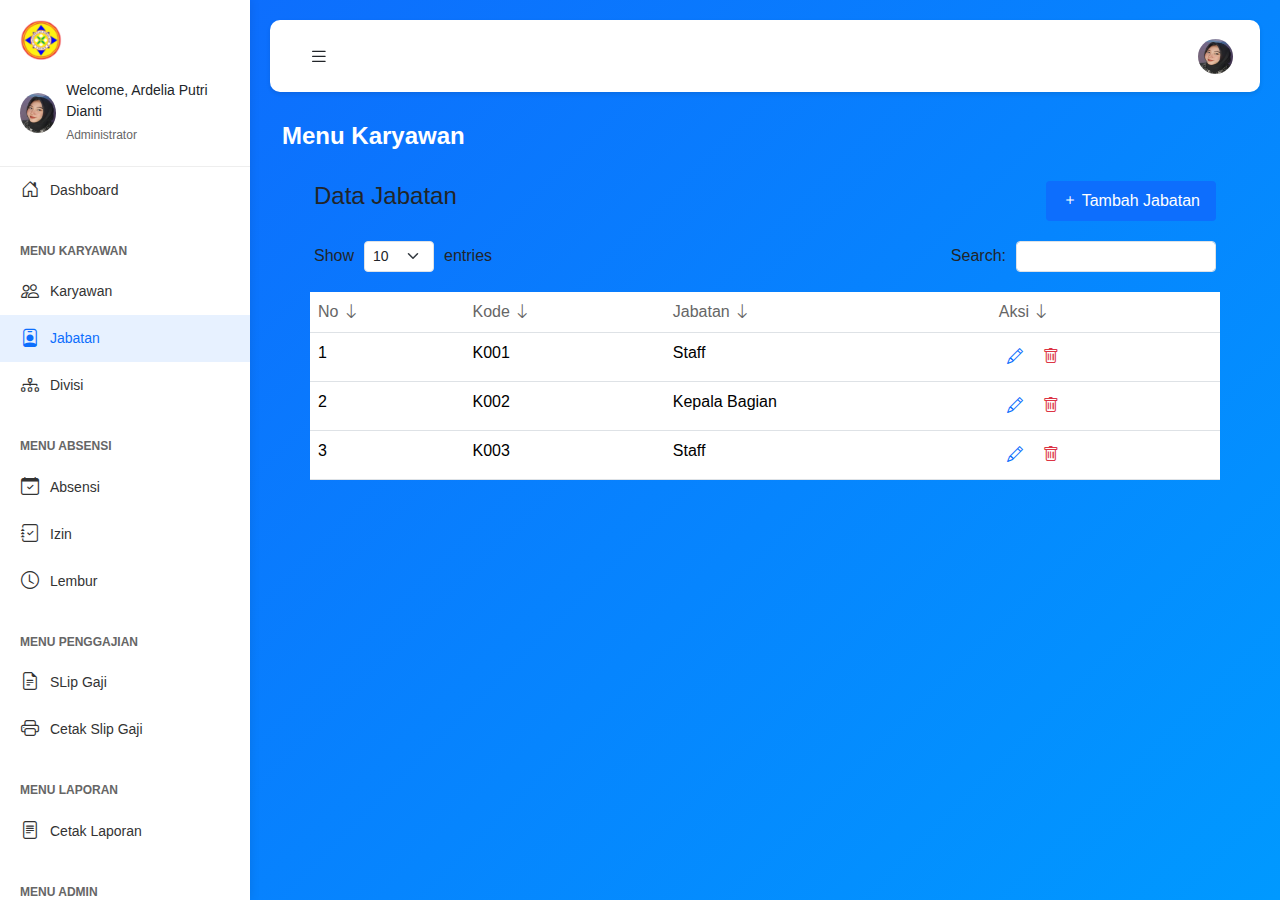
<file: db-karyawan/jabatan.html>
<!DOCTYPE html>
<html lang="en">
<head>
    <meta charset="UTF-8">
    <meta name="viewport" content="width=device-width, initial-scale=1.0">
    <title>Data Jabatan</title>
    <link rel="icon" href="img/unpam.png" type="image/x-icon">
    <link rel="stylesheet" href="https://cdn.jsdelivr.net/npm/bootstrap-icons@1.11.1/font/bootstrap-icons.css">
    <link href="https://cdn.jsdelivr.net/npm/bootstrap@5.3.0/dist/css/bootstrap.min.css" rel="stylesheet">
    <link href="https://cdn.jsdelivr.net/npm/bootstrap-icons@1.7.2/font/bootstrap-icons.css" rel="stylesheet">
    <link href="styles.css" rel="stylesheet">
    <style>
    .page-header {
        background: #0d6efd;
        color: white;
        padding: 20px;
        margin-bottom: 20px;
    }

    .data-header {
        display: flex;
        justify-content: space-between;
        align-items: center;
        margin-bottom: 20px;
        padding: 0 20px;
    }

    .tambah-btn {
        background: #0d6efd;
        color: white;
        border: none;
        padding: 8px 16px;
        border-radius: 4px;
    }

    .action-btn {
        padding: 4px 8px;
        border: none;
        background: none;
        color: #0d6efd;
    }

    .components li.active a {
    background: #e7f1ff;
    color: #0d6efd;
    }

    .table-header {
        display: flex;
        justify-content: space-between;
        align-items: center;
        margin-bottom: 20px;
        padding: 0 20px;
    }

    .entries-section {
        display: flex;
        align-items: center;
        gap: 10px;
    }

    .search-section {
        display: flex;
        align-items: center;
        gap: 10px;
    }

    .table th {
        color: #666;
        font-weight: 500;
    }
    </style>
</head>
<body>
    <div class="wrapper">
        <!-- Sidebar -->
        <nav id="sidebar">
            <div class="sidebar-header">
                <img src="img/unpam.png" alt="Logo Universitas" class="logo">
                <div class="user-info">
                    <img src="img/About.jpg" alt="User Avatar" class="avatar">
                    <div class="user-details">
                        <p>Welcome, Ardelia Putri Dianti</p>
                        <small>Administrator</small>
                    </div>
                </div>
            </div>

            <ul class="list-unstyled components">
                <li>
                    <a href="index.html" class="dashboard-link">
                        <i class="bi bi-house-door"></i> Dashboard
                    </a>
                </li>

                <div class="menu-section">
                    <h6 class="menu-title">MENU KARYAWAN</h6>
                    <li >
                        <a href="karyawan.html"><i class="bi bi-people"></i> Karyawan</a>
                    </li>
                    <li class="active">
                        <a href="jabatan.html"><i class="bi bi-person-badge"></i> Jabatan</a>
                    </li>
                    <li>
                        <a href="divisi.html"><i class="bi bi-diagram-3"></i> Divisi</a>
                    </li>
                </div>

                <div class="menu-section">
                    <h6 class="menu-title">MENU ABSENSI</h6>
                    <li>
                        <a href="absen.html"><i class="bi bi-calendar-check"></i> Absensi</a>
                    </li>
                    <li>
                        <a href="izin.html"><i class="bi bi-journal-check"></i> Izin</a>
                    </li>
                    <li>
                        <a href="lembur.html"><i class="bi bi-clock"></i> Lembur</a>
                    </li>
                </div>

                <div class="menu-section">
                    <h6 class="menu-title">MENU PENGGAJIAN</h6>
                    <li>
                        <a href="#"><i class="bi-file-earmark-text"></i> SLip Gaji</a>
                    </li>
                    <li>
                        <a href="#"><i class="bi-printer"></i> Cetak Slip Gaji</a>
                    </li>
                </div>

                <div class="menu-section">
                    <h6 class="menu-title">MENU LAPORAN</h6>
                    <li>
                        <a href="#"><i class="bi-file-text"></i> Cetak Laporan</a>
                    </li>
                </div>

                <div class="menu-section">
                    <h6 class="menu-title">MENU ADMIN</h6>
                    <li>
                        <a href="#"><i class="bi-people"></i> Pengguna</a>
                    </li>
                    <li>
                        <a href="#"><i class="bi-box-arrow-right"></i> Logout</a>
                    </li>
                </div>
            </ul>
        </nav>

        <!-- Page Content -->
        <div id="content">
            <!-- Top Navigation -->
            <nav class="navbar navbar-expand-lg navbar-light">
                <div class="container-fluid">
                    <button type="button" id="sidebarCollapse" class="btn">
                        <i class="bi bi-list"></i>
                    </button>
                    <div class="user-profile">
                        <img src="img/About.jpg" alt="Profile" class="profile-img">
                    </div>
                </div>
            </nav>

            <!-- Main Content -->
            <div class="container-fluid">
                <h1 class="page-title">Menu Karyawan</h1>
                <h2 class="sub-title"></h2>
                <div class="container-fluid">
                    <div class="data-header">
                        <h4>Data Jabatan</h4>
                        <button class="tambah-btn">
                            <i class="bi bi-plus"></i> Tambah Jabatan
                        </button>
                    </div>
            
                    <div class="table-header">
                        <div class="entries-section">
                            Show 
                            <select class="form-select form-select-sm" style="width: 70px;">
                                <option>10</option>
                                <option>25</option>
                                <option>50</option>
                                <option>100</option>
                            </select>
                            entries
                        </div>
                        <div class="search-section">
                            Search: 
                            <input type="search" class="form-control form-control-sm" style="width: 200px;">
                        </div>
                    </div>
            
                    <div class="table-responsive px-3">
                        <table class="table table-hover">
                            <thead>
                                <tr>
                                    <th>No <i class="bi bi-arrow-down"></i></th>
                                    <th>Kode <i class="bi bi-arrow-down"></i></th>
                                    <th>Jabatan <i class="bi bi-arrow-down"></i></th>
                                    <th>Aksi <i class="bi bi-arrow-down"></i></th>
                                </tr>
                            </thead>
                            <tbody>
                                <tr>
                                    <td>1</td>
                                    <td>K001</td>
                                    <td>Staff</td>
                                    <td>
                                        <button class="action-btn"><i class="bi bi-pencil"></i></button>
                                        <button class="action-btn"><i class="bi bi-trash text-danger"></i></button>
                                    </td>
                                </tr>
                                <tr>
                                    <td>2</td>
                                    <td>K002</td>
                                    <td>Kepala Bagian</td>
                                    <td>
                                        <button class="action-btn"><i class="bi bi-pencil"></i></button>
                                        <button class="action-btn"><i class="bi bi-trash text-danger"></i></button>
                                    </td>
                                </tr>
                                <tr>
                                    <td>3</td>
                                    <td>K003</td>
                                    <td>Staff</td>
                                    <td>
                                        <button class="action-btn"><i class="bi bi-pencil"></i></button>
                                        <button class="action-btn"><i class="bi bi-trash text-danger"></i></button>
                                    </td>
                                </tr>
                            </tbody>
                        </table>
                    </div>
                </div>
            </div>
        </div>
    </div>

    <script src="https://cdn.jsdelivr.net/npm/bootstrap@5.3.0/dist/js/bootstrap.bundle.min.js"></script>
</body>
</html>
</file>
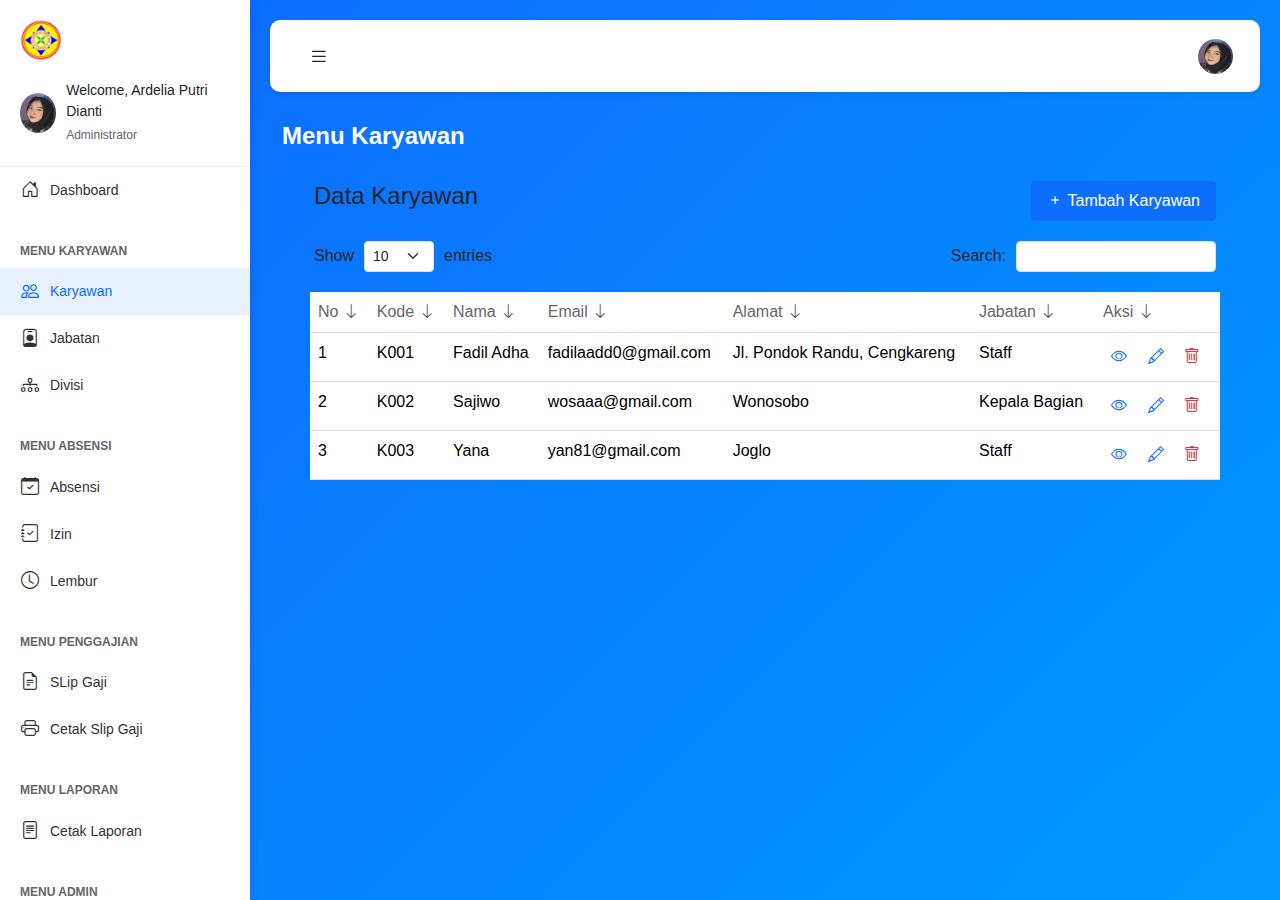
<file: db-karyawan/karyawan.html>
<!DOCTYPE html>
<html lang="en">
<head>
    <meta charset="UTF-8">
    <meta name="viewport" content="width=device-width, initial-scale=1.0">
    <title>Data Karyawan</title>
    <link rel="icon" href="img/unpam.png" type="image/x-icon">
    <link rel="stylesheet" href="https://cdn.jsdelivr.net/npm/bootstrap-icons@1.11.1/font/bootstrap-icons.css">
    <link href="https://cdn.jsdelivr.net/npm/bootstrap@5.3.0/dist/css/bootstrap.min.css" rel="stylesheet">
    <link href="https://cdn.jsdelivr.net/npm/bootstrap-icons@1.7.2/font/bootstrap-icons.css" rel="stylesheet">
    <link href="styles.css" rel="stylesheet">
    <style>
    .page-header {
        background: #0d6efd;
        color: white;
        padding: 20px;
        margin-bottom: 20px;
    }

    .data-header {
        display: flex;
        justify-content: space-between;
        align-items: center;
        margin-bottom: 20px;
        padding: 0 20px;
    }

    .tambah-btn {
        background: #0d6efd;
        color: white;
        border: none;
        padding: 8px 16px;
        border-radius: 4px;
    }

    .action-btn {
        padding: 4px 8px;
        border: none;
        background: none;
        color: #0d6efd;
    }

    .components li.active a {
    background: #e7f1ff;
    color: #0d6efd;
    }

    .table-header {
        display: flex;
        justify-content: space-between;
        align-items: center;
        margin-bottom: 20px;
        padding: 0 20px;
    }

    .entries-section {
        display: flex;
        align-items: center;
        gap: 10px;
    }

    .search-section {
        display: flex;
        align-items: center;
        gap: 10px;
    }

    .table th {
        color: #666;
        font-weight: 500;
    }
    </style>
</head>
<body>
    <div class="wrapper">
        <!-- Sidebar -->
        <nav id="sidebar">
            <div class="sidebar-header">
                <img src="img/unpam.png" alt="Logo Universitas" class="logo">
                <div class="user-info">
                    <img src="img/About.jpg" alt="User Avatar" class="avatar">
                    <div class="user-details">
                        <p>Welcome, Ardelia Putri Dianti</p>
                        <small>Administrator</small>
                    </div>
                </div>
            </div>

            <ul class="list-unstyled components">
                <li>
                    <a href="index.html" class="dashboard-link">
                        <i class="bi bi-house-door"></i> Dashboard
                    </a>
                </li>

                <div class="menu-section">
                    <h6 class="menu-title">MENU KARYAWAN</h6>
                    <li class="active">
                        <a href="karyawan.html"><i class="bi bi-people"></i> Karyawan</a>
                    </li>
                    <li>
                        <a href="jabatan.html"><i class="bi bi-person-badge"></i> Jabatan</a>
                    </li>
                    <li>
                        <a href="divisi.html"><i class="bi bi-diagram-3"></i> Divisi</a>
                    </li>
                </div>

                <div class="menu-section">
                    <h6 class="menu-title">MENU ABSENSI</h6>
                    <li>
                        <a href="absen.html"><i class="bi bi-calendar-check"></i> Absensi</a>
                    </li>
                    <li>
                        <a href="izin.html"><i class="bi bi-journal-check"></i> Izin</a>
                    </li>
                    <li>
                        <a href="lembur.html"><i class="bi bi-clock"></i> Lembur</a>
                    </li>
                </div>

                <div class="menu-section">
                    <h6 class="menu-title">MENU PENGGAJIAN</h6>
                    <li>
                        <a href="#"><i class="bi-file-earmark-text"></i> SLip Gaji</a>
                    </li>
                    <li>
                        <a href="#"><i class="bi-printer"></i> Cetak Slip Gaji</a>
                    </li>
                </div>

                <div class="menu-section">
                    <h6 class="menu-title">MENU LAPORAN</h6>
                    <li>
                        <a href="#"><i class="bi-file-text"></i> Cetak Laporan</a>
                    </li>
                </div>

                <div class="menu-section">
                    <h6 class="menu-title">MENU ADMIN</h6>
                    <li>
                        <a href="#"><i class="bi-people"></i> Pengguna</a>
                    </li>
                    <li>
                        <a href="#"><i class="bi-box-arrow-right"></i> Logout</a>
                    </li>
                </div>
            </ul>
        </nav>

        <!-- Page Content -->
        <div id="content">
            <!-- Top Navigation -->
            <nav class="navbar navbar-expand-lg navbar-light">
                <div class="container-fluid">
                    <button type="button" id="sidebarCollapse" class="btn">
                        <i class="bi bi-list"></i>
                    </button>
                    <div class="user-profile">
                        <img src="img/About.jpg" alt="Profile" class="profile-img">
                    </div>
                </div>
            </nav>

            <!-- Main Content -->
            <div class="container-fluid">
                <h1 class="page-title">Menu Karyawan</h1>
                <h2 class="sub-title"></h2>
                <div class="container-fluid">
                    <div class="data-header">
                        <h4>Data Karyawan</h4>
                        <button class="tambah-btn" onclick="window.location.href='tambahdata_karyawan.html'">
                            <i class="bi bi-plus"></i> Tambah Karyawan
                        </button>
                    </div>
            
                    <div class="table-header">
                        <div class="entries-section">
                            Show 
                            <select class="form-select form-select-sm" style="width: 70px;">
                                <option>10</option>
                                <option>25</option>
                                <option>50</option>
                                <option>100</option>
                            </select>
                            entries
                        </div>
                        <div class="search-section">
                            Search: 
                            <input type="search" class="form-control form-control-sm" style="width: 200px;">
                        </div>
                    </div>
            
                    <div class="table-responsive px-3">
                        <table class="table table-hover">
                            <thead>
                                <tr>
                                    <th>No <i class="bi bi-arrow-down"></i></th>
                                    <th>Kode <i class="bi bi-arrow-down"></i></th>
                                    <th>Nama <i class="bi bi-arrow-down"></i></th>
                                    <th>Email <i class="bi bi-arrow-down"></i></th>
                                    <th>Alamat <i class="bi bi-arrow-down"></i></th>
                                    <th>Jabatan <i class="bi bi-arrow-down"></i></th>
                                    <th>Aksi <i class="bi bi-arrow-down"></i></th>
                                </tr>
                            </thead>
                            <tbody>
                                <tr>
                                    <td>1</td>
                                    <td>K001</td>
                                    <td>Fadil Adha</td>
                                    <td>fadilaadd0@gmail.com</td>
                                    <td>Jl. Pondok Randu, Cengkareng</td>
                                    <td>Staff</td>
                                    <td>
                                        <button class="action-btn"><i class="bi bi-eye"></i></button>
                                        <button class="action-btn"><i class="bi bi-pencil"></i></button>
                                        <button class="action-btn"><i class="bi bi-trash text-danger"></i></button>
                                    </td>
                                </tr>
                                <tr>
                                    <td>2</td>
                                    <td>K002</td>
                                    <td>Sajiwo</td>
                                    <td>wosaaa@gmail.com</td>
                                    <td>Wonosobo</td>
                                    <td>Kepala Bagian</td>
                                    <td>
                                        <button class="action-btn"><i class="bi bi-eye"></i></button>
                                        <button class="action-btn"><i class="bi bi-pencil"></i></button>
                                        <button class="action-btn"><i class="bi bi-trash text-danger"></i></button>
                                    </td>
                                </tr>
                                <tr>
                                    <td>3</td>
                                    <td>K003</td>
                                    <td>Yana</td>
                                    <td>yan81@gmail.com</td>
                                    <td>Joglo</td>
                                    <td>Staff</td>
                                    <td>
                                        <button class="action-btn"><i class="bi bi-eye"></i></button>
                                        <button class="action-btn"><i class="bi bi-pencil"></i></button>
                                        <button class="action-btn"><i class="bi bi-trash text-danger"></i></button>
                                    </td>
                                </tr>
                            </tbody>
                        </table>
                    </div>
                </div>
            </div>
        </div>
    </div>

    <script src="https://cdn.jsdelivr.net/npm/bootstrap@5.3.0/dist/js/bootstrap.bundle.min.js"></script>
</body>
</html>
</file>
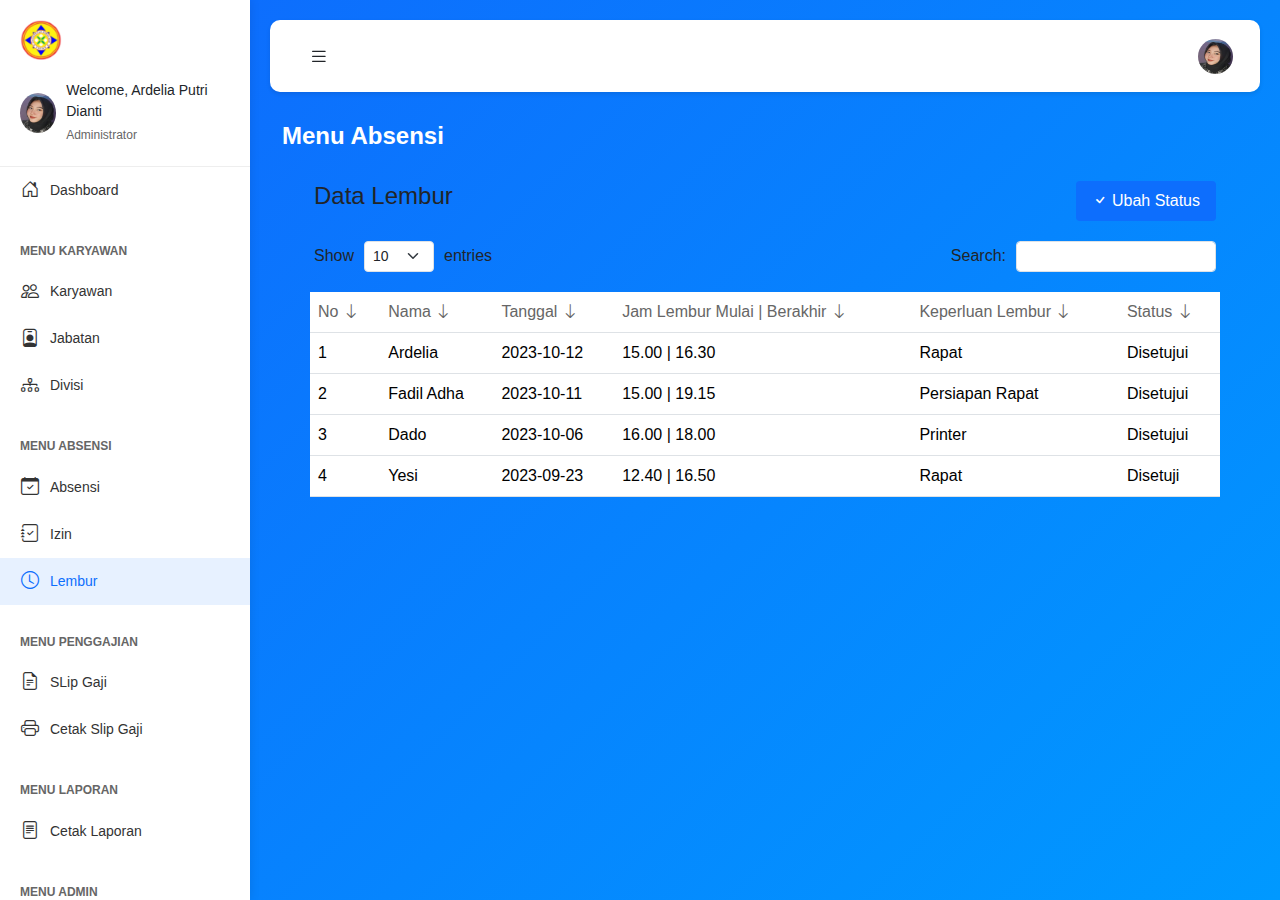
<file: db-karyawan/lembur.html>
<!DOCTYPE html>
<html lang="en">
<head>
    <meta charset="UTF-8">
    <meta name="viewport" content="width=device-width, initial-scale=1.0">
    <title>Data Lembur</title>
    <link rel="icon" href="img/unpam.png" type="image/x-icon">
    <link rel="stylesheet" href="https://cdn.jsdelivr.net/npm/bootstrap-icons@1.11.1/font/bootstrap-icons.css">
    <link href="https://cdn.jsdelivr.net/npm/bootstrap@5.3.0/dist/css/bootstrap.min.css" rel="stylesheet">
    <link href="https://cdn.jsdelivr.net/npm/bootstrap-icons@1.7.2/font/bootstrap-icons.css" rel="stylesheet">
    <link href="styles.css" rel="stylesheet">
    <style>
    .page-header {
        background: #0d6efd;
        color: white;
        padding: 20px;
        margin-bottom: 20px;
    }

    .data-header {
        display: flex;
        justify-content: space-between;
        align-items: center;
        margin-bottom: 20px;
        padding: 0 20px;
    }

    .tambah-btn {
        background: #0d6efd;
        color: white;
        border: none;
        padding: 8px 16px;
        border-radius: 4px;
    }

    .action-btn {
        padding: 4px 8px;
        border: none;
        background: none;
        color: #0d6efd;
    }

    .components li.active a {
    background: #e7f1ff;
    color: #0d6efd;
    }

    .table-header {
        display: flex;
        justify-content: space-between;
        align-items: center;
        margin-bottom: 20px;
        padding: 0 20px;
    }

    .entries-section {
        display: flex;
        align-items: center;
        gap: 10px;
    }

    .search-section {
        display: flex;
        align-items: center;
        gap: 10px;
    }

    .table th {
        color: #666;
        font-weight: 500;
    }
    </style>
</head>
<body>
    <div class="wrapper">
        <!-- Sidebar -->
        <nav id="sidebar">
            <div class="sidebar-header">
                <img src="img/unpam.png" alt="Logo Universitas" class="logo">
                <div class="user-info">
                    <img src="img/About.jpg" alt="User Avatar" class="avatar">
                    <div class="user-details">
                        <p>Welcome, Ardelia Putri Dianti</p>
                        <small>Administrator</small>
                    </div>
                </div>
            </div>

            <ul class="list-unstyled components">
                <li>
                    <a href="index.html" class="dashboard-link">
                        <i class="bi bi-house-door"></i> Dashboard
                    </a>
                </li>

                <div class="menu-section">
                    <h6 class="menu-title">MENU KARYAWAN</h6>
                    <li >
                        <a href="karyawan.html"><i class="bi bi-people"></i> Karyawan</a>
                    </li>
                    <li>
                        <a href="jabatan.html"><i class="bi bi-person-badge"></i> Jabatan</a>
                    </li>
                    <li>
                        <a href="divisi.html"><i class="bi bi-diagram-3"></i> Divisi</a>
                    </li>
                </div>

                <div class="menu-section">
                    <h6 class="menu-title">MENU ABSENSI</h6>
                    <li>
                        <a href="absen.html"><i class="bi bi-calendar-check"></i> Absensi</a>
                    </li>
                    <li>
                        <a href="izin.html"><i class="bi bi-journal-check"></i> Izin</a>
                    </li>
                    <li class="active">
                        <a href="lembur.html"><i class="bi bi-clock"></i> Lembur</a>
                    </li>
                </div>

                <div class="menu-section">
                    <h6 class="menu-title">MENU PENGGAJIAN</h6>
                    <li>
                        <a href="#"><i class="bi-file-earmark-text"></i> SLip Gaji</a>
                    </li>
                    <li>
                        <a href="#"><i class="bi-printer"></i> Cetak Slip Gaji</a>
                    </li>
                </div>

                <div class="menu-section">
                    <h6 class="menu-title">MENU LAPORAN</h6>
                    <li>
                        <a href="#"><i class="bi-file-text"></i> Cetak Laporan</a>
                    </li>
                </div>

                <div class="menu-section">
                    <h6 class="menu-title">MENU ADMIN</h6>
                    <li>
                        <a href="#"><i class="bi-people"></i> Pengguna</a>
                    </li>
                    <li>
                        <a href="#"><i class="bi-box-arrow-right"></i> Logout</a>
                    </li>
                </div>
            </ul>
        </nav>

        <!-- Page Content -->
        <div id="content">
            <!-- Top Navigation -->
            <nav class="navbar navbar-expand-lg navbar-light">
                <div class="container-fluid">
                    <button type="button" id="sidebarCollapse" class="btn">
                        <i class="bi bi-list"></i>
                    </button>
                    <div class="user-profile">
                        <img src="img/About.jpg" alt="Profile" class="profile-img">
                    </div>
                </div>
            </nav>

            <!-- Main Content -->
            <div class="container-fluid">
                <h1 class="page-title">Menu Absensi</h1>
                <h2 class="sub-title"></h2>
                <div class="container-fluid">
                    <div class="data-header">
                        <h4>Data Lembur</h4>
                        <button class="tambah-btn">
                            <i class="bi bi-check"></i> Ubah Status
                        </button>
                    </div>
            
                    <div class="table-header">
                        <div class="entries-section">
                            Show 
                            <select class="form-select form-select-sm" style="width: 70px;">
                                <option>10</option>
                                <option>25</option>
                                <option>50</option>
                                <option>100</option>
                            </select>
                            entries
                        </div>
                        <div class="search-section">
                            Search: 
                            <input type="search" class="form-control form-control-sm" style="width: 200px;">
                        </div>
                    </div>
            
                    <div class="table-responsive px-3">
                        <table class="table table-hover">
                            <thead>
                                <tr>
                                    <th>No <i class="bi bi-arrow-down"></i></th>
                                    <th>Nama <i class="bi bi-arrow-down"></i></th>
                                    <th>Tanggal <i class="bi bi-arrow-down"></i></th>
                                    <th>Jam Lembur Mulai | Berakhir <i class="bi bi-arrow-down"></i></th>
                                    <th>Keperluan Lembur <i class="bi bi-arrow-down"></i></th>
                                    <th>Status <i class="bi bi-arrow-down"></i></th>
                                </tr>
                            </thead>
                            <tbody>
                                <tr>
                                    <td>1</td>
                                    <td>Ardelia</td>
                                    <td>2023-10-12</td>
                                    <td>15.00 | 16.30 </td>
                                    <td>Rapat</td>
                                    <td>Disetujui</td>
                                </tr>
                                <tr>
                                    <td>2</td>
                                    <td>Fadil Adha</td>
                                    <td>2023-10-11</td>
                                    <td>15.00 | 19.15</td>
                                    <td>Persiapan Rapat</td>
                                    <td>Disetujui</td>
                                </tr>
                                <tr>
                                    <td>3</td>
                                    <td>Dado</td>
                                    <td>2023-10-06</td>
                                    <td>16.00 | 18.00</td>
                                    <td>Printer</td>
                                    <td>Disetujui</td>
                                </tr>
                                <tr>
                                    <td>4</td>
                                    <td>Yesi</td>
                                    <td>2023-09-23</td>
                                    <td>12.40 | 16.50</td>
                                    <td>Rapat</td>
                                    <td>Disetuji</td>
                                </tr>
                            </tbody>
                        </table>
                    </div>
                </div>
            </div>
        </div>
    </div>

    <script src="https://cdn.jsdelivr.net/npm/bootstrap@5.3.0/dist/js/bootstrap.bundle.min.js"></script>
</body>
</html>
</file>
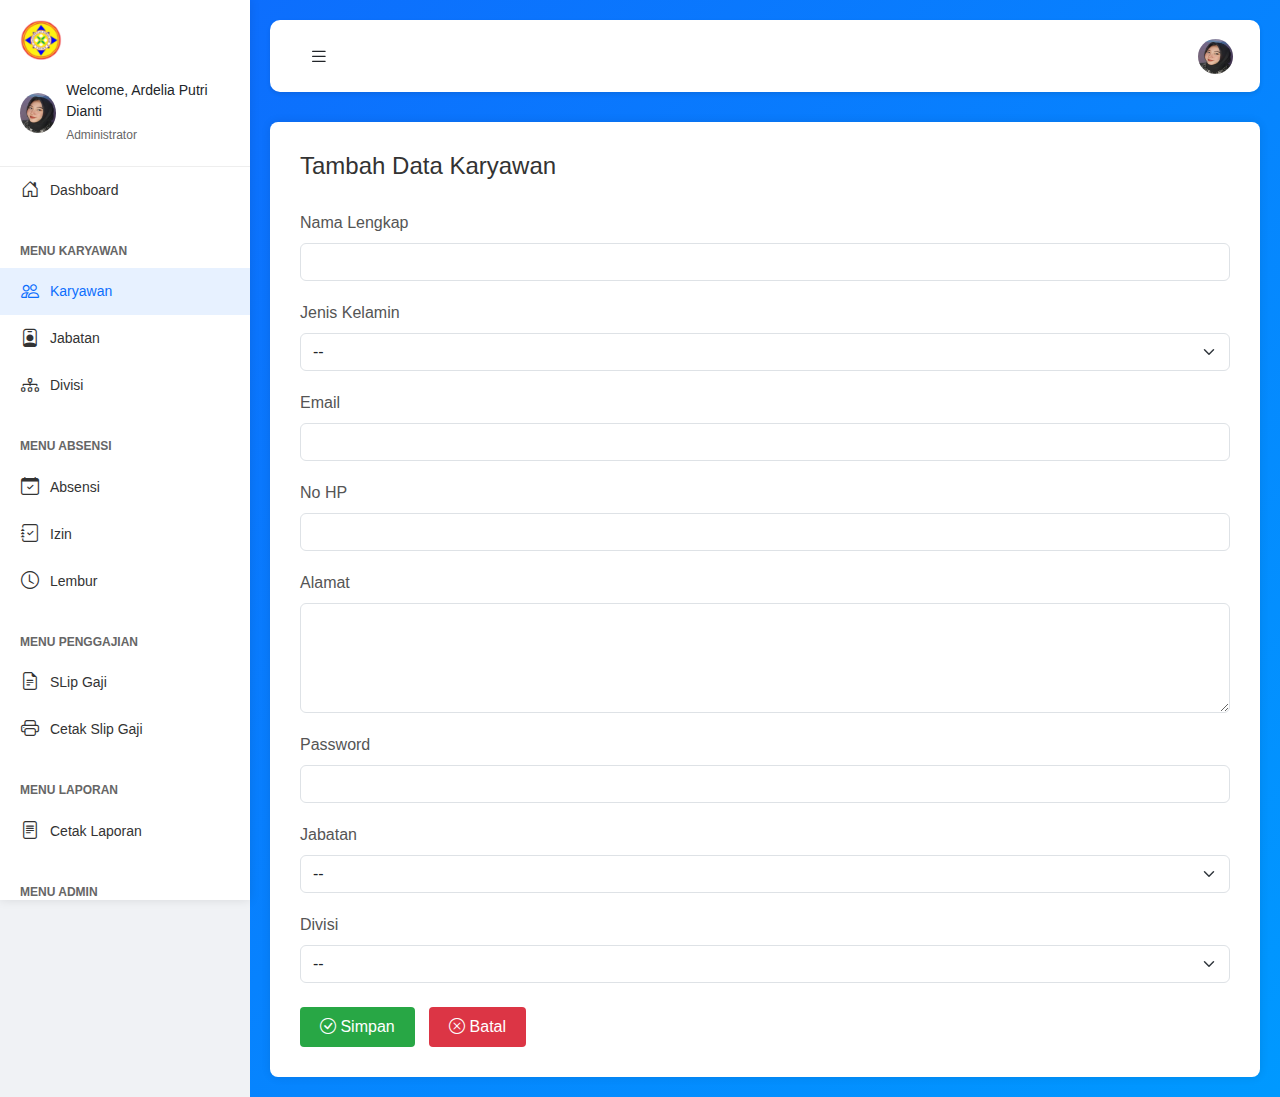
<file: db-karyawan/tambahdata_karyawan.html>
<!DOCTYPE html>
<html lang="en">
<head>
    <meta charset="UTF-8">
    <meta name="viewport" content="width=device-width, initial-scale=1.0">
    <title>Tambah Data Karyawan</title>
    <link rel="icon" href="img/unpam.png" type="image/x-icon">
    <link rel="stylesheet" href="https://cdn.jsdelivr.net/npm/bootstrap-icons@1.11.1/font/bootstrap-icons.css">
    <link href="https://cdn.jsdelivr.net/npm/bootstrap@5.3.0/dist/css/bootstrap.min.css" rel="stylesheet">
    <link href="https://cdn.jsdelivr.net/npm/bootstrap-icons@1.7.2/font/bootstrap-icons.css" rel="stylesheet">
    <link rel="stylesheet" href="https://cdn.jsdelivr.net/npm/bootstrap-icons@1.11.1/font/bootstrap-icons.css">
    <link href="styles.css" rel="stylesheet">
    <style>
    .page-header {
        background: #0d6efd;
        color: white;
        padding: 20px;
        margin-bottom: 20px;
    }

    .data-header {
        display: flex;
        justify-content: space-between;
        align-items: center;
        margin-bottom: 20px;
        padding: 0 20px;
    }

    .tambah-btn {
        background: #0d6efd;
        color: white;
        border: none;
        padding: 8px 16px;
        border-radius: 4px;
    }

    .action-btn {
        padding: 4px 8px;
        border: none;
        background: none;
        color: #0d6efd;
    }

    .components li.active a {
    background: #e7f1ff;
    color: #0d6efd;
    }

    .table-header {
        display: flex;
        justify-content: space-between;
        align-items: center;
        margin-bottom: 20px;
        padding: 0 20px;
    }

    .entries-section {
        display: flex;
        align-items: center;
        gap: 10px;
    }

    .search-section {
        display: flex;
        align-items: center;
        gap: 10px;
    }

    .table th {
        color: #666;
        font-weight: 500;
    }

    .breadcrumb {
        padding: 10px 20px;
        background: #f8f9fa;
        margin-bottom: 20px;
    }
        
    .form-container {
        background: white;
        padding: 30px;
        border-radius: 8px;
        box-shadow: 0 0 10px rgba(0,0,0,0.1);
    }

    .form-title {
        margin-bottom: 30px;
        color: #333;
        font-size: 1.5rem;
    }

    .form-group {
        margin-bottom: 20px;
    }

    .form-label {
        font-weight: 500;
        color: #555;
    }

    .btn-simpan {
        background-color: #28a745;
        color: white;
        padding: 8px 20px;
        border: none;
        border-radius: 4px;
    }

    .btn-batal {
        background-color: #dc3545;
        color: white;
        padding: 8px 20px;
        border: none;
        border-radius: 4px;
        margin-left: 10px;
    }    
    </style>
</head>
<body>
    <div class="wrapper">
        <!-- Sidebar -->
        <nav id="sidebar">
            <div class="sidebar-header">
                <img src="img/unpam.png" alt="Logo Universitas" class="logo">
                <div class="user-info">
                    <img src="img/About.jpg" alt="User Avatar" class="avatar">
                    <div class="user-details">
                        <p>Welcome, Ardelia Putri Dianti</p>
                        <small>Administrator</small>
                    </div>
                </div>
            </div>

            <ul class="list-unstyled components">
                <li>
                    <a href="index.html" class="dashboard-link">
                        <i class="bi bi-house-door"></i> Dashboard
                    </a>
                </li>

                <div class="menu-section">
                    <h6 class="menu-title">MENU KARYAWAN</h6>
                    <li class="active">
                        <a href="karyawan.html"><i class="bi bi-people"></i> Karyawan</a>
                    </li>
                    <li>
                        <a href="jabatan.html"><i class="bi bi-person-badge"></i> Jabatan</a>
                    </li>
                    <li>
                        <a href="divisi/divisi.html"><i class="bi bi-diagram-3"></i> Divisi</a>
                    </li>
                </div>

                <div class="menu-section">
                    <h6 class="menu-title">MENU ABSENSI</h6>
                    <li>
                        <a href="absen.html"><i class="bi bi-calendar-check"></i> Absensi</a>
                    </li>
                    <li>
                        <a href="izin.html"><i class="bi bi-journal-check"></i> Izin</a>
                    </li>
                    <li>
                        <a href="lembur.html"><i class="bi bi-clock"></i> Lembur</a>
                    </li>
                </div>

                <div class="menu-section">
                    <h6 class="menu-title">MENU PENGGAJIAN</h6>
                    <li>
                        <a href="#"><i class="bi-file-earmark-text"></i> SLip Gaji</a>
                    </li>
                    <li>
                        <a href="#"><i class="bi-printer"></i> Cetak Slip Gaji</a>
                    </li>
                </div>

                <div class="menu-section">
                    <h6 class="menu-title">MENU LAPORAN</h6>
                    <li>
                        <a href="#"><i class="bi-file-text"></i> Cetak Laporan</a>
                    </li>
                </div>

                <div class="menu-section">
                    <h6 class="menu-title">MENU ADMIN</h6>
                    <li>
                        <a href="#"><i class="bi-people"></i> Pengguna</a>
                    </li>
                    <li>
                        <a href="#"><i class="bi-box-arrow-right"></i> Logout</a>
                    </li>
                </div>
            </ul>
        </nav>

        <!-- Page Content -->
        <div id="content">
            <!-- Top Navigation -->
            <nav class="navbar navbar-expand-lg navbar-light">
                <div class="container-fluid">
                    <button type="button" id="sidebarCollapse" class="btn">
                        <i class="bi bi-list"></i>
                    </button>
                    <div class="user-profile">
                        <img src="img/About.jpg" alt="Profile" class="profile-img">
                    </div>
                </div>
            </nav>

            <!-- Main Content -->
            <div class="form-container">
                <h3 class="form-title">Tambah Data Karyawan</h3>
                
                <form>
                    <div class="form-group">
                        <label class="form-label">Nama Lengkap</label>
                        <input type="text" class="form-control" required>
                    </div>
    
                    <div class="form-group">
                        <label class="form-label">Jenis Kelamin</label>
                        <select class="form-select">
                            <option value="" selected disabled>--</option>
                            <option value="L">Laki-laki</option>
                            <option value="P">Perempuan</option>
                        </select>
                    </div>
    
                    <div class="form-group">
                        <label class="form-label">Email</label>
                        <input type="email" class="form-control" required>
                    </div>
    
                    <div class="form-group">
                        <label class="form-label">No HP</label>
                        <input type="tel" class="form-control" required>
                    </div>
    
                    <div class="form-group">
                        <label class="form-label">Alamat</label>
                        <textarea class="form-control" rows="4" required></textarea>
                    </div>
    
                    <div class="form-group">
                        <label class="form-label">Password</label>
                        <input type="password" class="form-control" required>
                    </div>
    
                    <div class="form-group">
                        <label class="form-label">Jabatan</label>
                        <select class="form-select">
                            <option value="" selected disabled>--</option>
                            <option>Staff</option>
                            <option>Kepala Bagian</option>
                            <option>Manager</option>
                        </select>
                    </div>
    
                    <div class="form-group">
                        <label class="form-label">Divisi</label>
                        <select class="form-select">
                            <option value="" selected disabled>--</option>
                            <option>IT</option>
                            <option>HRD</option>
                            <option>Finance</option>
                        </select>
                    </div>
    
                    <div class="mt-4">
                        <button type="submit" class="btn btn-simpan">
                            <i class="bi bi-check-circle"></i> Simpan
                        </button>
                        <button type="button" class="btn btn-batal">
                            <i class="bi bi-x-circle"></i> Batal
                        </button>
                    </div>
                </form>
            </div>
        </div>
    </div>

    <script src="https://cdn.jsdelivr.net/npm/bootstrap@5.3.0/dist/js/bootstrap.bundle.min.js"></script>
</body>
</html>
</file>
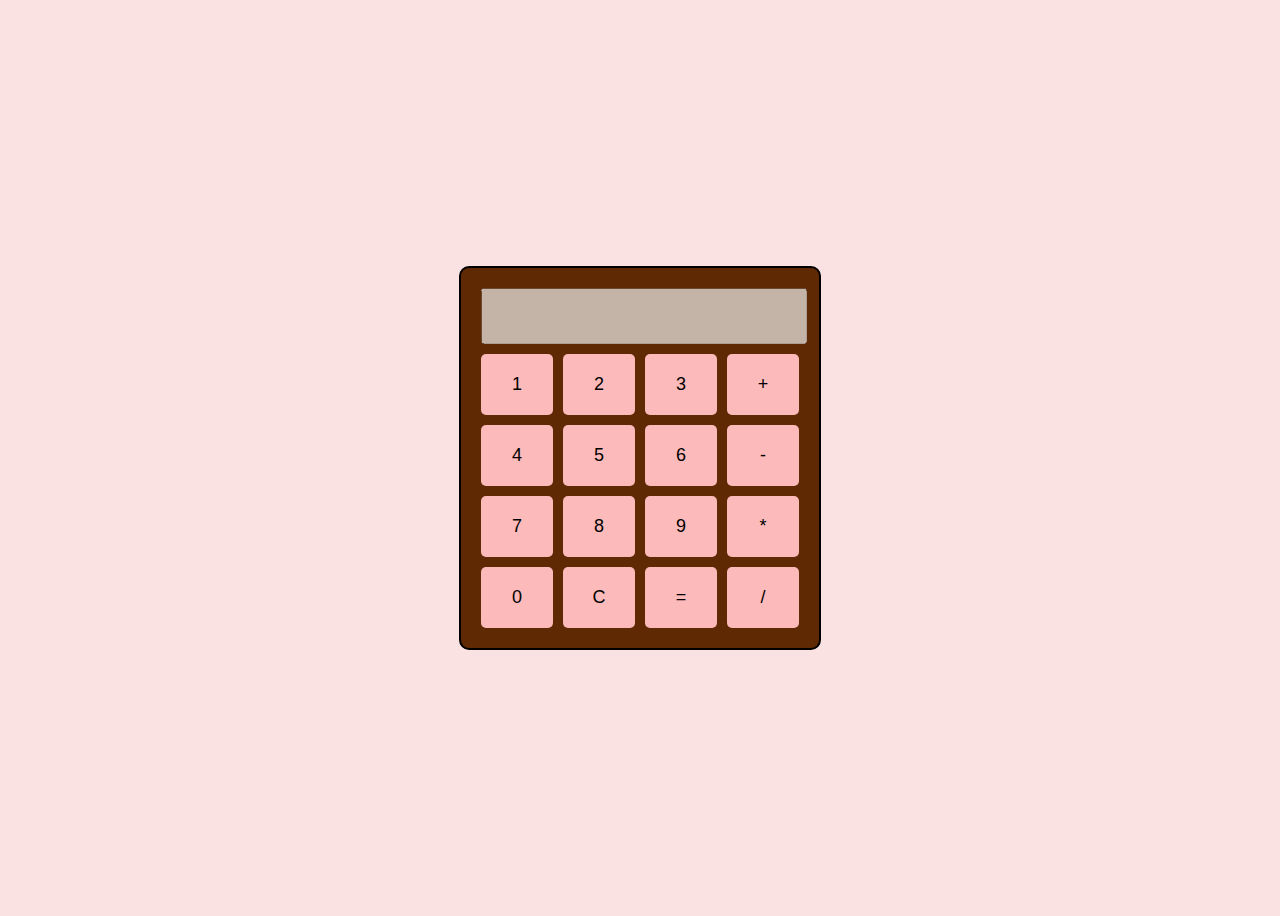
<file: kalkulator/kalku.html>
<!DOCTYPE html>
<html lang="en">
<head>
  <meta charset="UTF-8">
  <meta name="viewport" content="width=device-width, initial-scale=1.0">
  <title>Kalkulator Sederhana</title>
  <link rel="stylesheet" href="kalku.css">
</head>
<body>
  <div class="calculator">
    <input type="text" id="result" disabled>
    <div class="buttons">
      <button onclick="appendNumber('1')">1</button>
      <button onclick="appendNumber('2')">2</button>
      <button onclick="appendNumber('3')">3</button>
      <button onclick="chooseOperator('+')">+</button>

      <button onclick="appendNumber('4')">4</button>
      <button onclick="appendNumber('5')">5</button>
      <button onclick="appendNumber('6')">6</button>
      <button onclick="chooseOperator('-')">-</button>

      <button onclick="appendNumber('7')">7</button>
      <button onclick="appendNumber('8')">8</button>
      <button onclick="appendNumber('9')">9</button>
      <button onclick="chooseOperator('*')">*</button>

      <button onclick="appendNumber('0')">0</button>
      <button onclick="clearResult()">C</button>
      <button onclick="calculate()">=</button>
      <button onclick="chooseOperator('/')">/</button>
    </div>
  </div>
  <script src="kalku.js"></script>
</body>
</html>
</file>
<file: db-karyawan/styles.css>
/* General Styles */
body {
    font-family: 'Segoe UI', Tahoma, Geneva, Verdana, sans-serif;
    background-color: #f0f2f5;
    margin: 0;
    padding: 0;
}

.wrapper {
    display: flex;
    width: 100%;
}

#sidebar {
    min-width: 250px;
    max-width: 250px;
    background: #fff;
    position: fixed;
    height: 100vh;
    box-shadow: 0 0 10px rgba(0,0,0,0.1);
    /* Enable scrolling */
    overflow-y: auto;
    overflow-x: hidden;
}

/* Style the scrollbar */
#sidebar::-webkit-scrollbar {
    width: 5px;
}

#sidebar::-webkit-scrollbar-track {
    background: #f1f1f1;
}

#sidebar::-webkit-scrollbar-thumb {
    background: #888;
    border-radius: 3px;
}

#sidebar::-webkit-scrollbar-thumb:hover {
    background: #555;
}

/* Keep sidebar header fixed */
.sidebar-header {
    position: sticky;
    top: 0;
    background: white;
    z-index: 1000;
    padding: 20px;
    border-bottom: 1px solid #eee;
}

.logo {
    height: 40px;
    margin-bottom: 20px;
}

.user-info {
    display: flex;
    align-items: center;
    gap: 10px;
}

.avatar {
    width: 40px;
    height: 40px;
    border-radius: 50%;
}

.user-details p {
    margin: 0;
    font-size: 14px;
    font-weight: 500;
}

.user-details small {
    color: #666;
    font-size: 12px;
}

/* Sidebar Menu */
.menu-section {
    margin-top: 20px;
}

.menu-title {
    padding: 10px 20px;
    font-size: 12px;
    color: #666;
    font-weight: 600;
    margin: 0;
}

.components {
    padding: 0;
    list-style: none;
}

.components li a {
    padding: 10px 20px;
    display: flex;
    align-items: center;
    color: #333;
    text-decoration: none;
    transition: all 0.3s;
    font-size: 14px;
    gap: 10px;
}

.components li a:hover {
    background: #f8f9fa;
    color: #0d6efd;
}

.components li.active a {
    background: #e7f1ff;
    color: #0d6efd;
}

.components i {
    font-size: 18px;
}

/* Content Area */
#content {
    margin-left: 250px;
    padding: 20px;
    width: calc(100% - 250px);
    min-height: 100vh;
}

/* Top Navigation */
.navbar {
    background: white;
    padding: 15px;
    margin-bottom: 30px;
    border-radius: 10px;
    box-shadow: 0 2px 4px rgba(0,0,0,0.1);
}

#sidebarCollapse {
    background: transparent;
    border: none;
    font-size: 20px;
}

.profile-img {
    width: 35px;
    height: 35px;
    border-radius: 50%;
    cursor: pointer;
}

/* Dashboard Title */
.page-title {
    color: white;
    font-size: 24px;
    margin-bottom: 10px;
    font-weight: 600;
}

.sub-title {
    color: rgba(255, 255, 255, 0.8);
    font-size: 18px;
    margin-bottom: 30px;
}

/* Dashboard Stats Cards */
.dashboard-stats {
    margin-top: 20px;
}

.stat-card {
    background: white;
    border-radius: 10px;
    padding: 20px;
    display: flex;
    align-items: center;
    gap: 15px;
    box-shadow: 0 2px 4px rgba(0,0,0,0.1);
    margin-bottom: 20px;
}

.stat-icon {
    width: 50px;
    height: 50px;
    border-radius: 10px;
    display: flex;
    align-items: center;
    justify-content: center;
    font-size: 24px;
    color: white;
}

.stat-icon.blue {
    background: #0d6efd;
}

.stat-icon.green {
    background: #198754;
}

.stat-icon.primary {
    background: #0dcaf0;
}

.stat-icon.purple {
    background: #6f42c1;
}

.stat-details h3 {
    font-size: 14px;
    margin: 0;
    color: #666;
    font-weight: 500;
}

.stat-details .number {
    font-size: 24px;
    font-weight: 600;
    margin: 5px 0;
    color: #333;
}

.stat-details .date {
    font-size: 12px;
    color: #666;
    margin: 0;
}

/* Responsive Design */
@media (max-width: 768px) {
    #sidebar {
        margin-left: -250px;
    }
    
    #sidebar.active {
        margin-left: 0;
    }
    
    #content {
        margin-left: 0;
        width: 100%;
    }
    
    .dashboard-stats {
        flex-direction: column;
    }
}

/* Background color for main content area */
#content {
    background: linear-gradient(135deg, #0d6efd 0%, #0099ff 100%);
}

/* Additional styles for better visual hierarchy */
.components li a i {
    width: 20px;
    text-align: center;
}

.stat-card:hover {
    transform: translateY(-2px);
    transition: transform 0.3s ease;
}
</file>
<file: tetris/style.css>
body {
    overflow: hidden;
    background: #d7d7d7;
  }
  #tetris {
    width: 360px;
    border: 1px solid rgb(206, 52, 52);
    padding: 20px;
  }
  #canvas {
    width: 200px;
    height: 440px;
    background-color: #000;
    position: relative;
    color: #fff;
  }
  #canvas h1 {
    margin: 0;
    padding: 0;
    text-align: center;
    font-size: 30px;
    padding-top: 200px;
  }
  .piece {
    border: 1px solid white;
    position: absolute;
  }
  
  #start{
    animation: blink .7s steps(2, start) infinite;
    background: #E1FF5F;
    border-radius: 2px;
    color: #202020;
    cursor: pointer;
    font-size: 28px;
  }
  
  @keyframes blink {
    to {
      outline: #E1FF5F solid 1px;
    }
  }
  
  .red{
    color: #f00000;
  }
  
  .square {
    position: absolute;
    width: 19px;
    height: 19px;
    border: 1px solid white;
  }
  .type0 {
    background-color: #a000f0;
  }
  .type1 {
    background-color: #00f0f0;
  }
  .type2 {
    background-color: #f0a000;
  }
  .type3 {
    background-color: #0000f0;
  }
  .type4 {
    background-color: #00f000;
  }
  .type5 {
    background-color: #f00000;
  }
  .type6 {
    background-color: #f0f000;
  }
  #next_shape {
    position: relative;
    background-color: #000;
    border: 1px solid white;
    width: 110px;
    height: 110px;
  }
  #info {
    background-color: #000;
    color: #fff;
    float: right;
    width: 110px;
    height: 420px;
    padding: 10px;
  }
</file>
<file: kalkulator/kalku.css>
body {
  font-family: 'Segoe UI';
  display: flex;
  justify-content: center;
  align-items: center;
  height: 100vh;
  background-color: #fae2e2;
}

.calculator {
  border: 2px solid #000;
  padding: 20px;
  border-radius: 10px;
  background-color: rgb(94, 41, 3);
}

#result {
  width: 100%;
  height: 50px;
  text-align: right;
  font-size: 24px;
  margin-bottom: 10px;
}

.buttons {
  display: grid;
  grid-template-columns: repeat(4, 1fr);
  grid-gap: 10px;
}

button {
  padding: 20px;
  font-size: 18px;
  border: none;
  background-color: #fcbaba;
  border-radius: 5px;
  cursor: pointer;
}

button:hover {
  background-color: navajowhite;
}
</file>
<file: style.css>
/* Reset dasar */
* {
    margin: 0;
    padding: 0;
    box-sizing: border-box;
}

body {
    font-family: 'Segoe UI', Tahoma, Geneva, Verdana, sans-serif;
    line-height: 1.6;
    color: #000000;
    background-color: #ffdcdc;
}
.mb-4 {
    margin-bottom: 1rem !important;
  }

  .col-md-2 {
    background-color: #dd7979;
    border-radius: 20px;
    flex: 0 0 auto;
    width: 16%;
  }

/* Header */
header {
    background-color: #dd7979;
    color: white;
    padding-block-start: 40px;
    text-align: center;
}

img {
    width: 200px;   /* Ubah ukuran lebar gambar */
    height: 200;   /* Menjaga aspek rasio */
    border-radius: 50%;  /* Membuat sudut gambar melengkung hingga menjadi lingkaran */
    margin-top: 30px;
    margin-bottom:30px;
    object-fit: cover;
    border: 2px solid rgb(238, 239, 244); /* Tambahkan border pada gambar */
    justify-content: center;
}

header h1 {
    margin: 0;
    font-size: 2em;
}
.nav-container {
    width: 100%;
    background-color: #fff;
    padding: 1rem 0;
    position: sticky;
    top: 0;
    z-index: 1000;
    box-shadow: 0 2px 4px rgba(0,0,0,0.1);
}

.nav-links {
    display: flex;
    justify-content: center;
    gap: 3rem;
    list-style: none;
    padding: 0;
    margin: 0;
}
.nav-links a {
    text-decoration: none;
    color: #333;
    font-size: 1.1rem;
    font-weight: 500;
    padding: 0.5rem 1rem;
    transition: all 0.3s ease;
    border-radius: 20px;
}

.nav-links a:hover {
    color: #e57373;
    background-color: rgba(229, 115, 115, 0.1);
}

.nav-links a.active {
    color: #fff;
    background-color: #e57373;
}
section[id] {
    scroll-margin-top: 3.7rem; /* Adjusts scroll position when clicking nav links */
    padding-top: 2rem;      /* Adds space above each section */
}

/* Optional: Add smooth scrolling to the whole page */
html {
    scroll-behavior: smooth;
}
/* Section dasar */
section {
    padding: 80px 0;
}

.containerx {
    height: 100vh;
    width: 80%;
    margin: auto;
    max-width: 1200px;
}
.container {
    width: 80%;
    margin: auto;
    max-width: 1200px;
}

h2 {
    text-align: center;
    margin-bottom: 20px;
    font-size: 2.5em;
    color: #333;
}

/* Section about me */
.about_me-section {
    background-color: rgb(181, 40, 40);
    text-align: center;
}

.about_me-section p {
    font-size: 1.2em;
}
.divider-custom {
    margin: 1.25rem 0 1.5rem;
    width: 100%;
    display: flex;
    justify-content: center;
    align-items: center;
    padding: 10px 0;
}
.divider-custom .divider-custom-line {
    width: 100%;
    max-width: 7rem;
    height: 0.25rem;
    background-color: #ffffff;
    border-radius: 1rem;
    border-color: #ffffff;
}
.divider-custom .divider-custom-line:first-child {
    margin-right: 1rem;
  }
  .divider-custom .divider-custom-line:last-child {
    margin-left: 1rem;
  }
/* Section Tentang Saya */
.Biodata_diri-section {
    background-color: #ff9e9e;
    box-shadow: #ff0000;
    text-align: left;
}

.Biodata_diri-section p {
    font-size: 1.1em;
    margin-top: 10px;
}


.project-list {
    display: flex;
    flex-wrap: wrap;
    gap: 20px;
    justify-content: center; /* Meratakan card di tengah */
    padding: 20px; /* Tambahkan jarak dari tepi */
}

.project-item {
    background-color: #dd7979;
    border-radius: 15px;
    box-shadow: 0 4px 8px rgba(0, 0, 0, 0.1); /* Tambahkan bayangan */
    padding: 15px; /* Jarak konten dari tepi card */
    text-align: left;
    width: 240px; /* Lebar konsisten untuk setiap card */
}

.project-item img {
    width: 100%;
    height: 160px;
    object-fit: cover; /* Proporsional gambar dalam card */
    border-radius: 10px;
}

.project-item h3 {
    margin-top: 10px;
    font-size: 1.5rem;
    font-weight: bold;
}

.project-item p {
    margin-top: 10px;
    font-size: 1rem;
    color: #333;
}

.project-item a {
    margin-top: 10px;
    display: inline-block;
    font-size: 1rem;
    color: blue;
    text-decoration: none;
}

.project-item a:hover {
    text-decoration: underline;
}

/* Media Query untuk Tampilan Responsif */
@media (max-width: 768px) {
    .project-item {
        width: 100%; /* Full width pada layar kecil */
    }
}

.project-item2 {
    background-color: #dd7979;
    border-radius: 15px;
    box-shadow: 0 4px 8px rgba(0, 0, 0, 0.1); /* Tambahkan bayangan */
    padding: 15px; /* Jarak konten dari tepi card */
    text-align: left;
    width: 300px; /* Lebar konsisten untuk setiap card */
}

.project-item2 img {
    width: 100%;
    height: 180px;
    object-fit: cover; /* Proporsional gambar dalam card */
    border-radius: 10px;
}

.project-item2 h3 {
    margin-top: 10px;
    font-size: 1.5rem;
    font-weight: bold;
}

.project-item2 p {
    margin-top: 10px;
    font-size: 1rem;
    color: #333;
}

.project-item2 a {
    margin-top: 10px;
    display: inline-block;
    font-size: 1rem;
    color: blue;
    text-decoration: none;
}

.project-item2 a:hover {
    text-decoration: underline;
}

/* Media Query untuk Tampilan Responsif */
@media (max-width: 768px) {
    .project-item2 {
        width: 100%; /* Full width pada layar kecil */
    }
}

.project-card {
    background-color: #dd7979;
    padding: 15px;
    border-radius: 10px;
    flex: 1 1 250px; /* Flex item with minimum width */
    box-shadow: 0 2px 5px rgba(0, 0, 0, 0.1);
}

.project-card h3 {
    margin-bottom: 10px;
    justify-content: center;
}


/* Section pendidikan */
.Pendidikan-section {
    background-color: #b52828;
    text-align: left;
}

.Pendidikan-section a {
    color: #2a2b2c;
    text-decoration: none;
}

.Pendidikan-section a:hover {
    text-decoration: underline;
}

/* Footer */
footer {
    background-color: #333;
    color: white;
    text-align: center;
    padding: 10px 0;
}

footer p {
    margin: 0;
}
</file>
